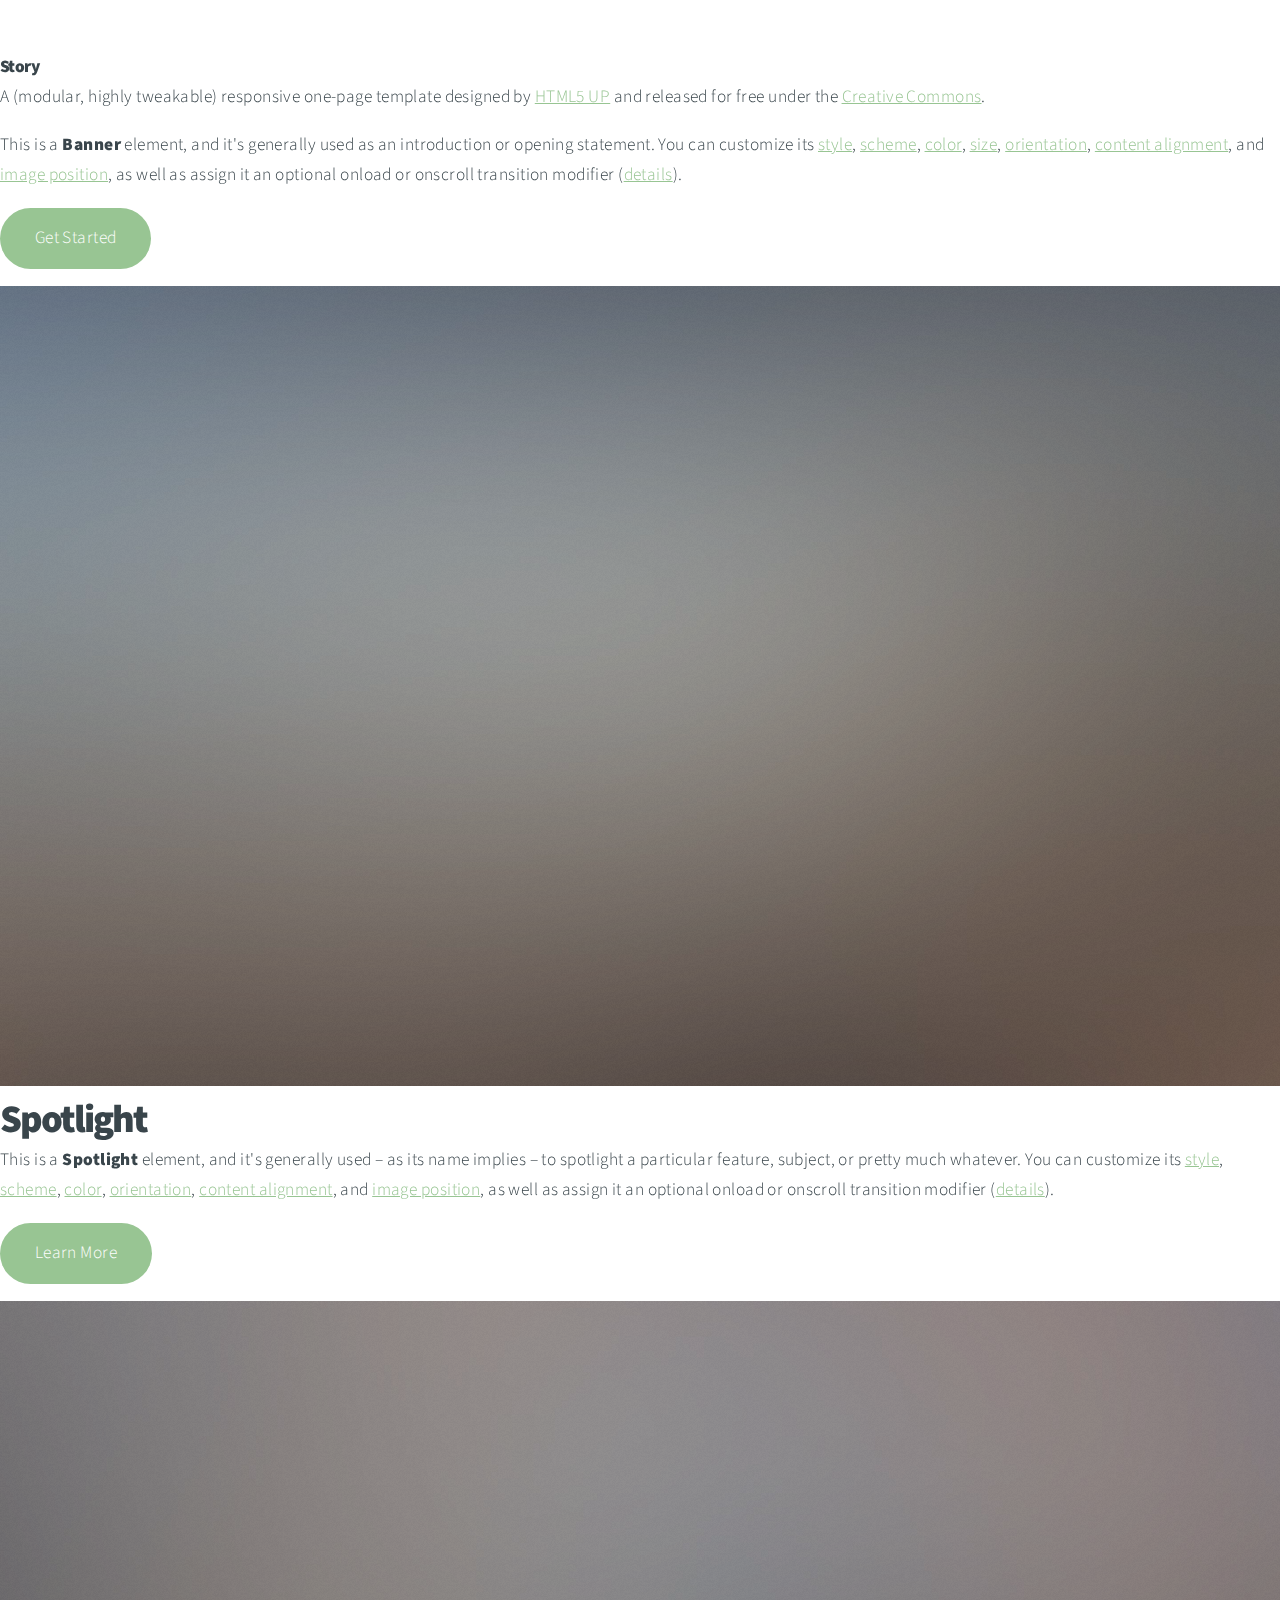
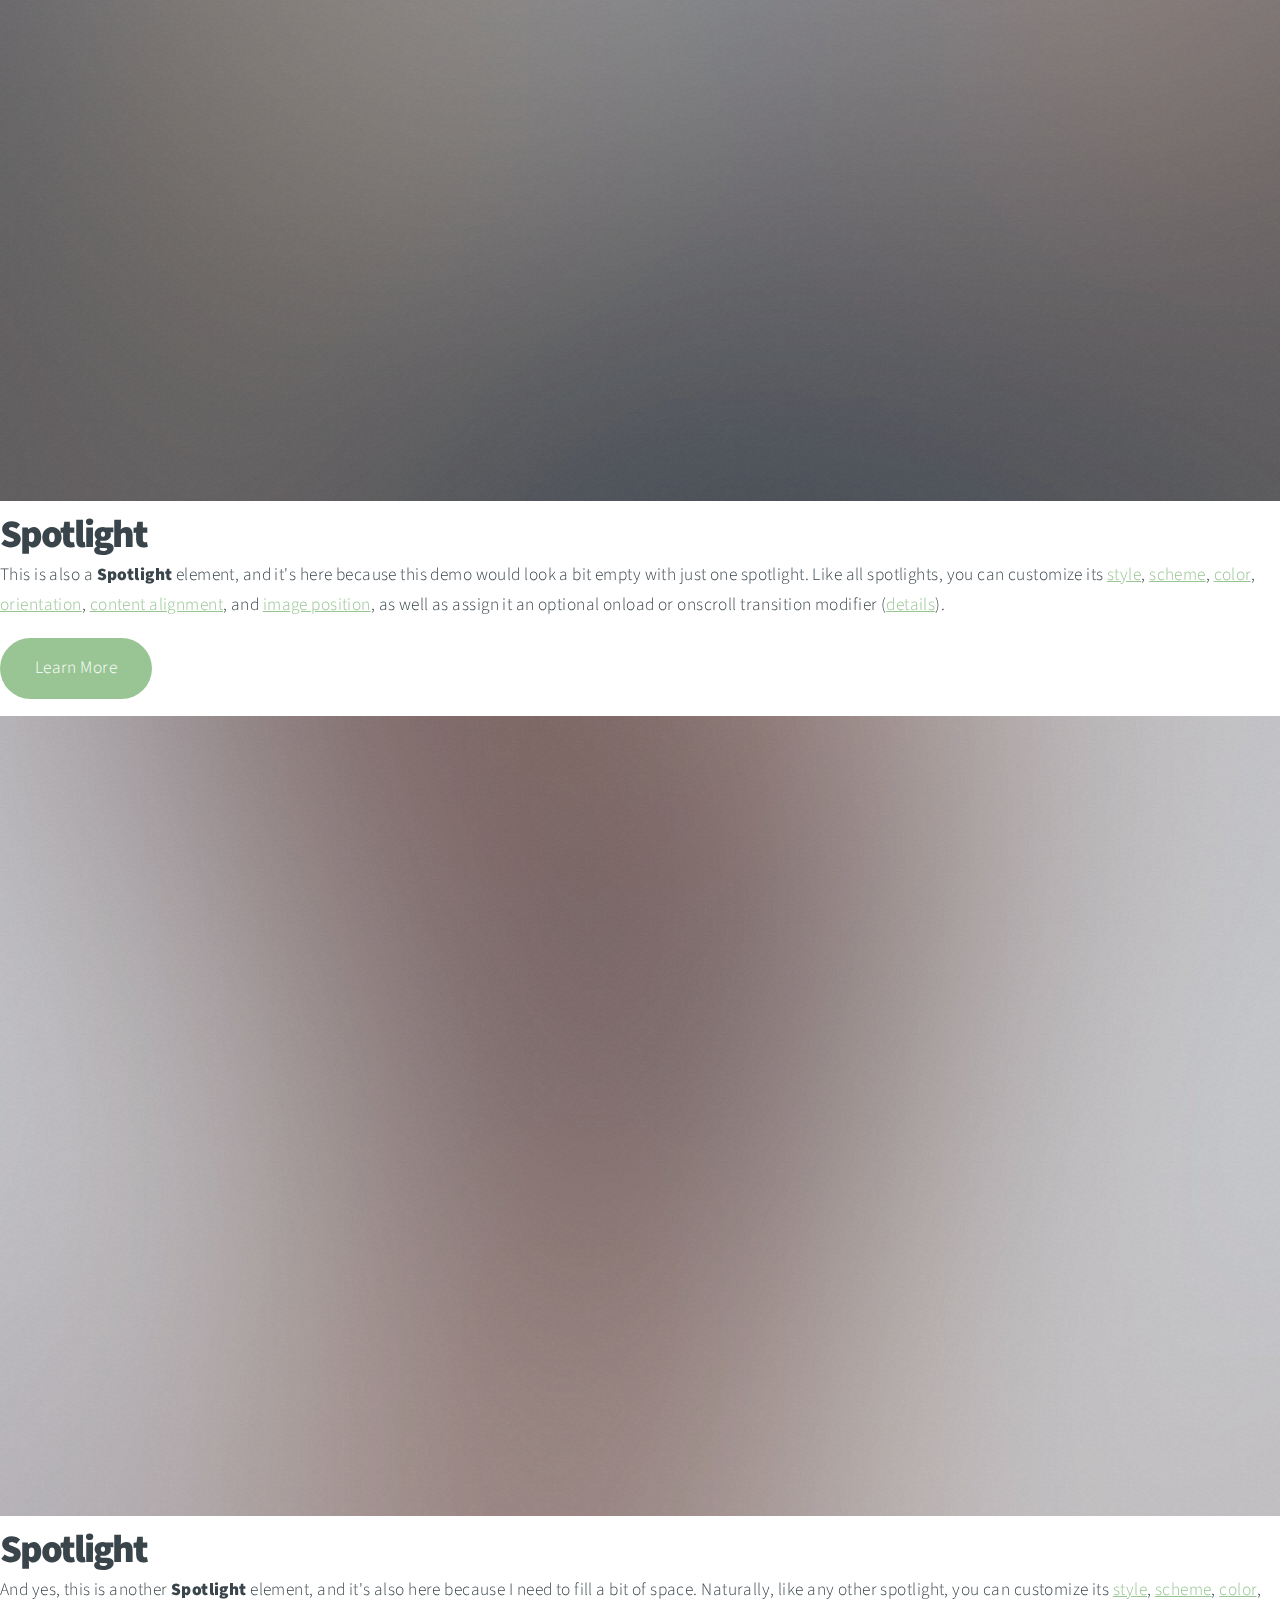
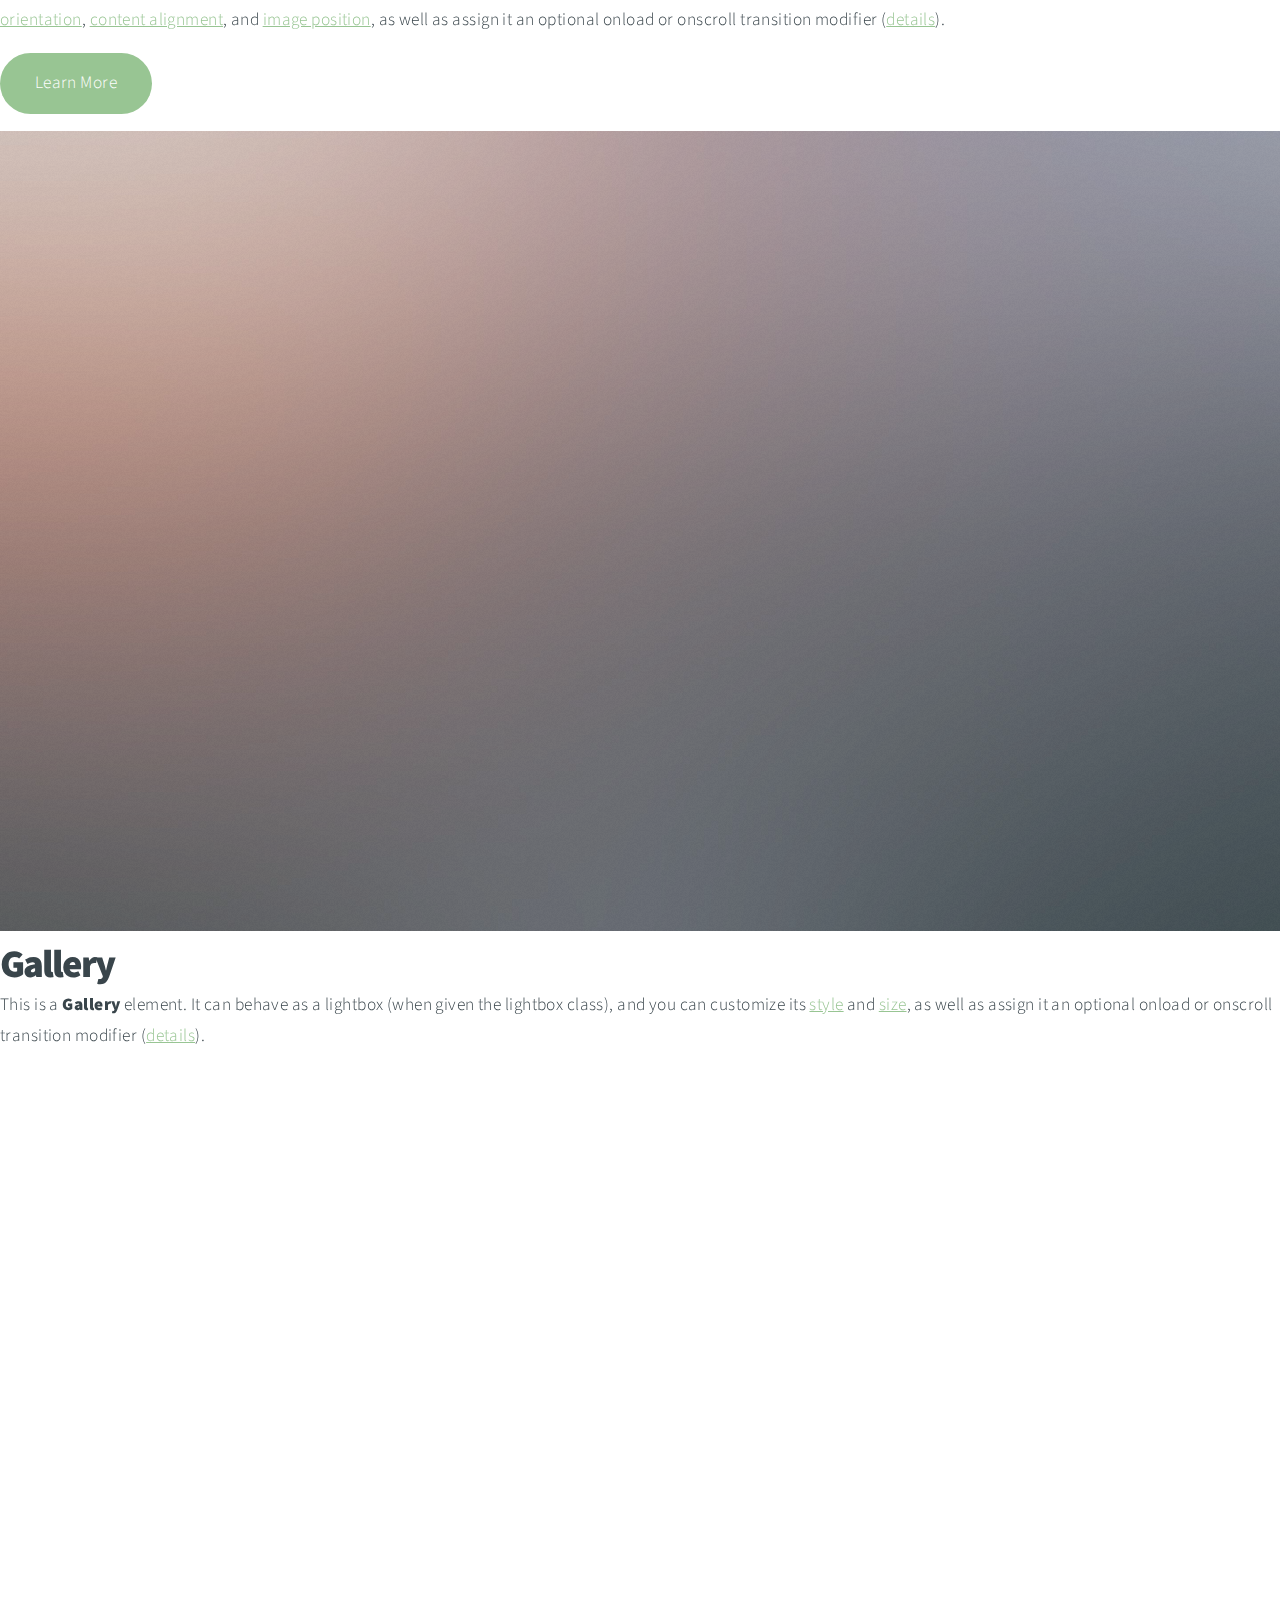
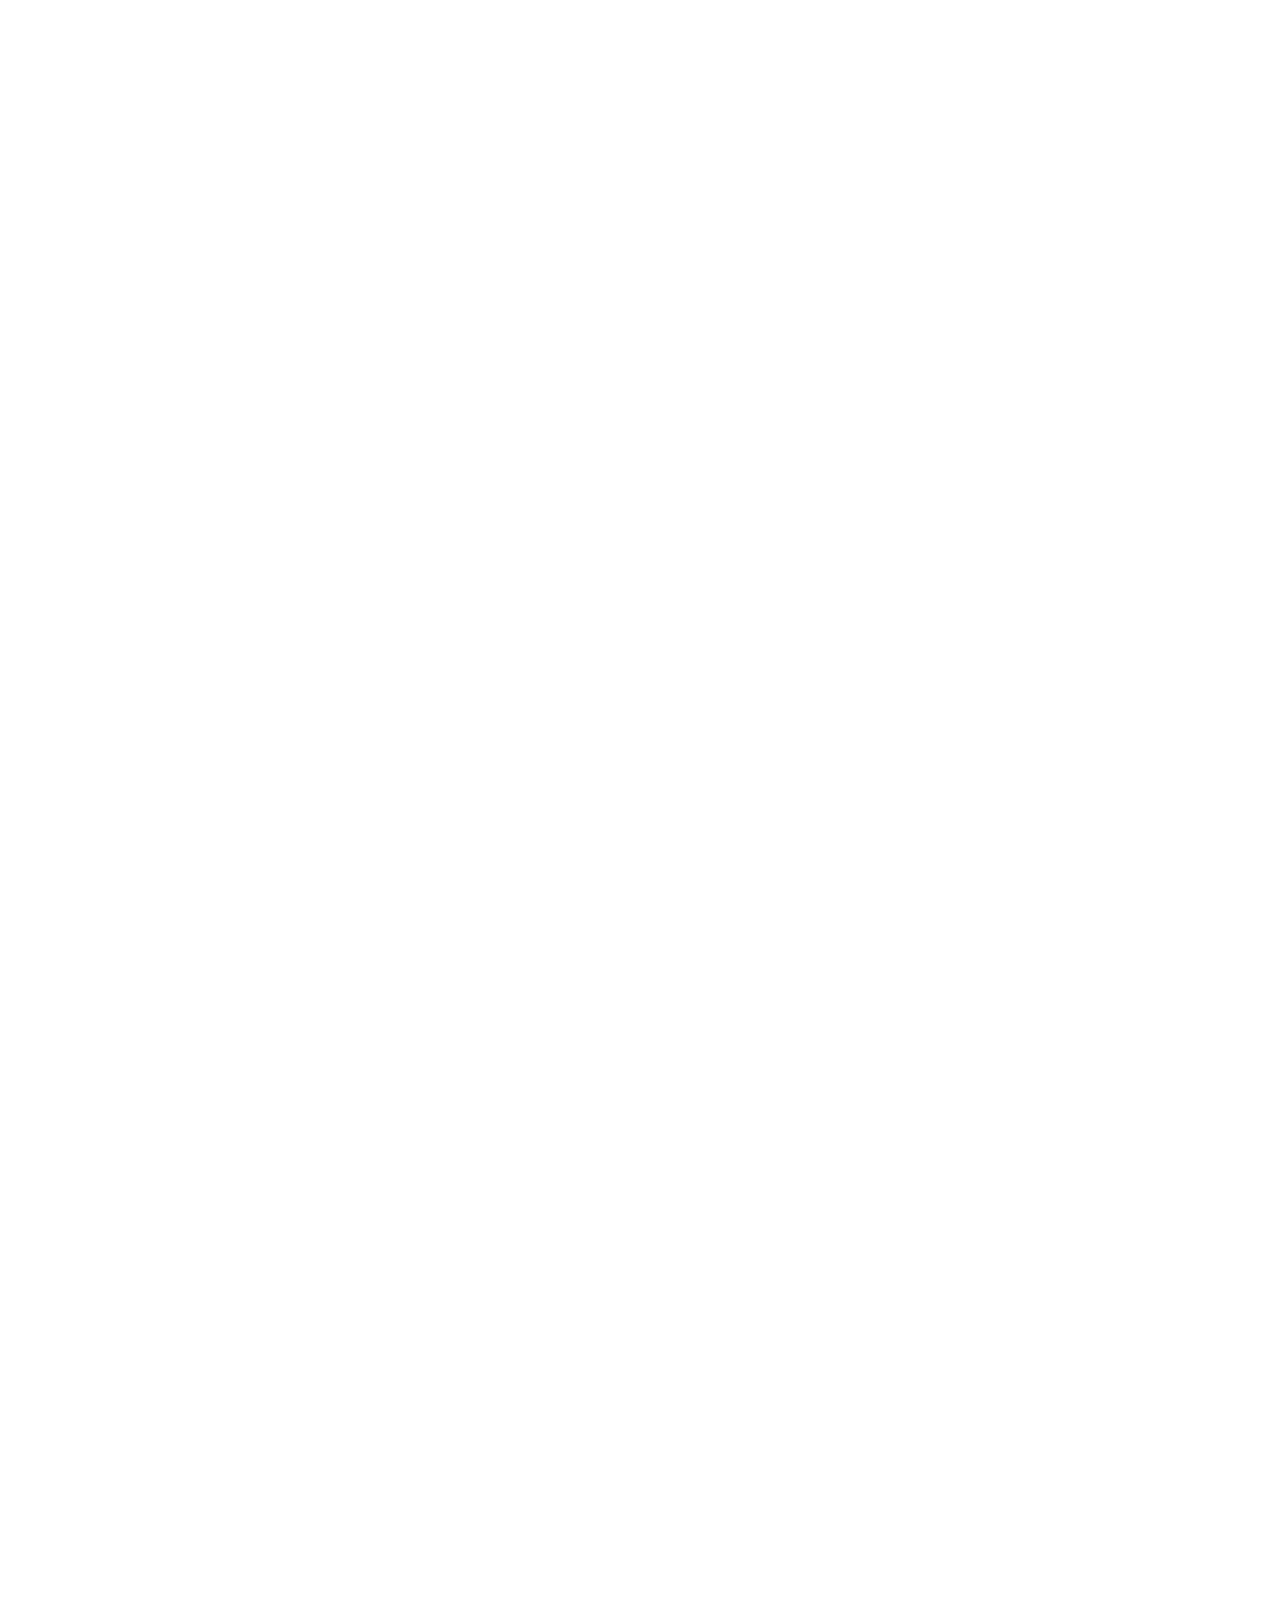
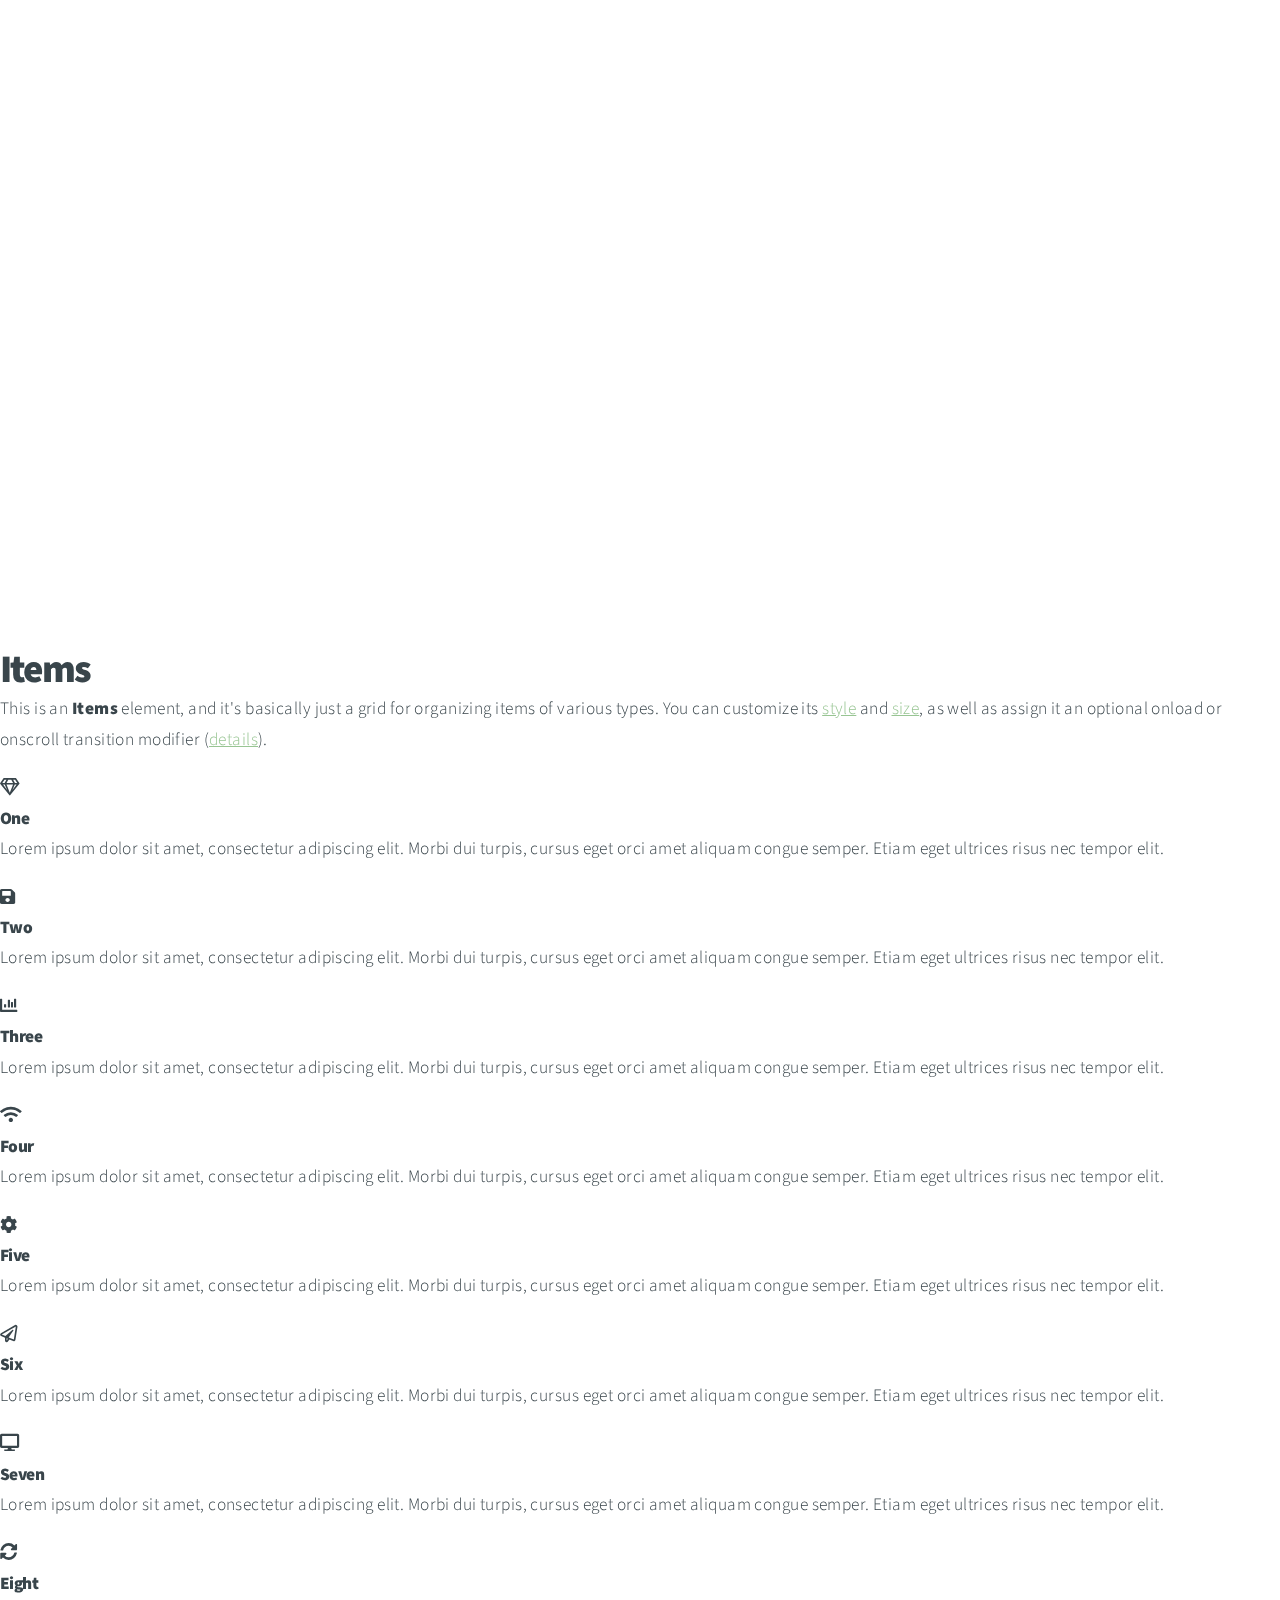
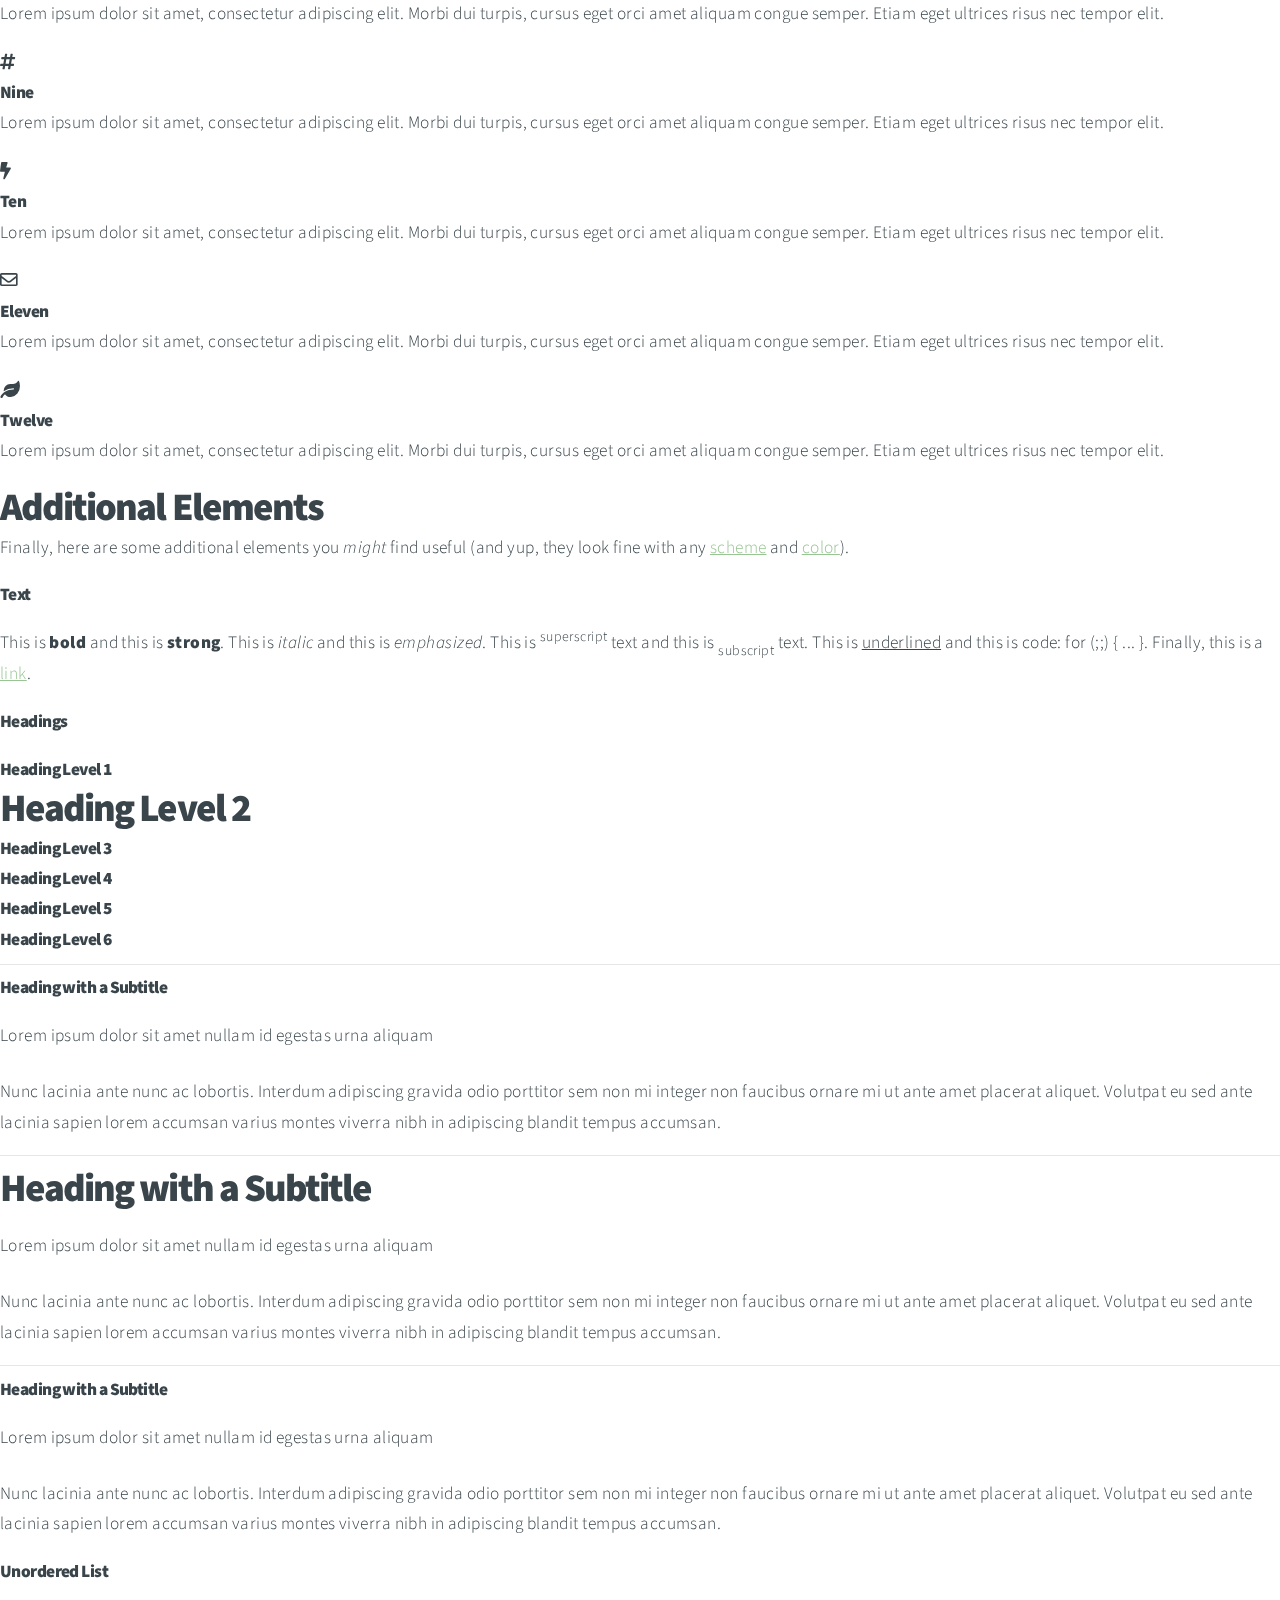
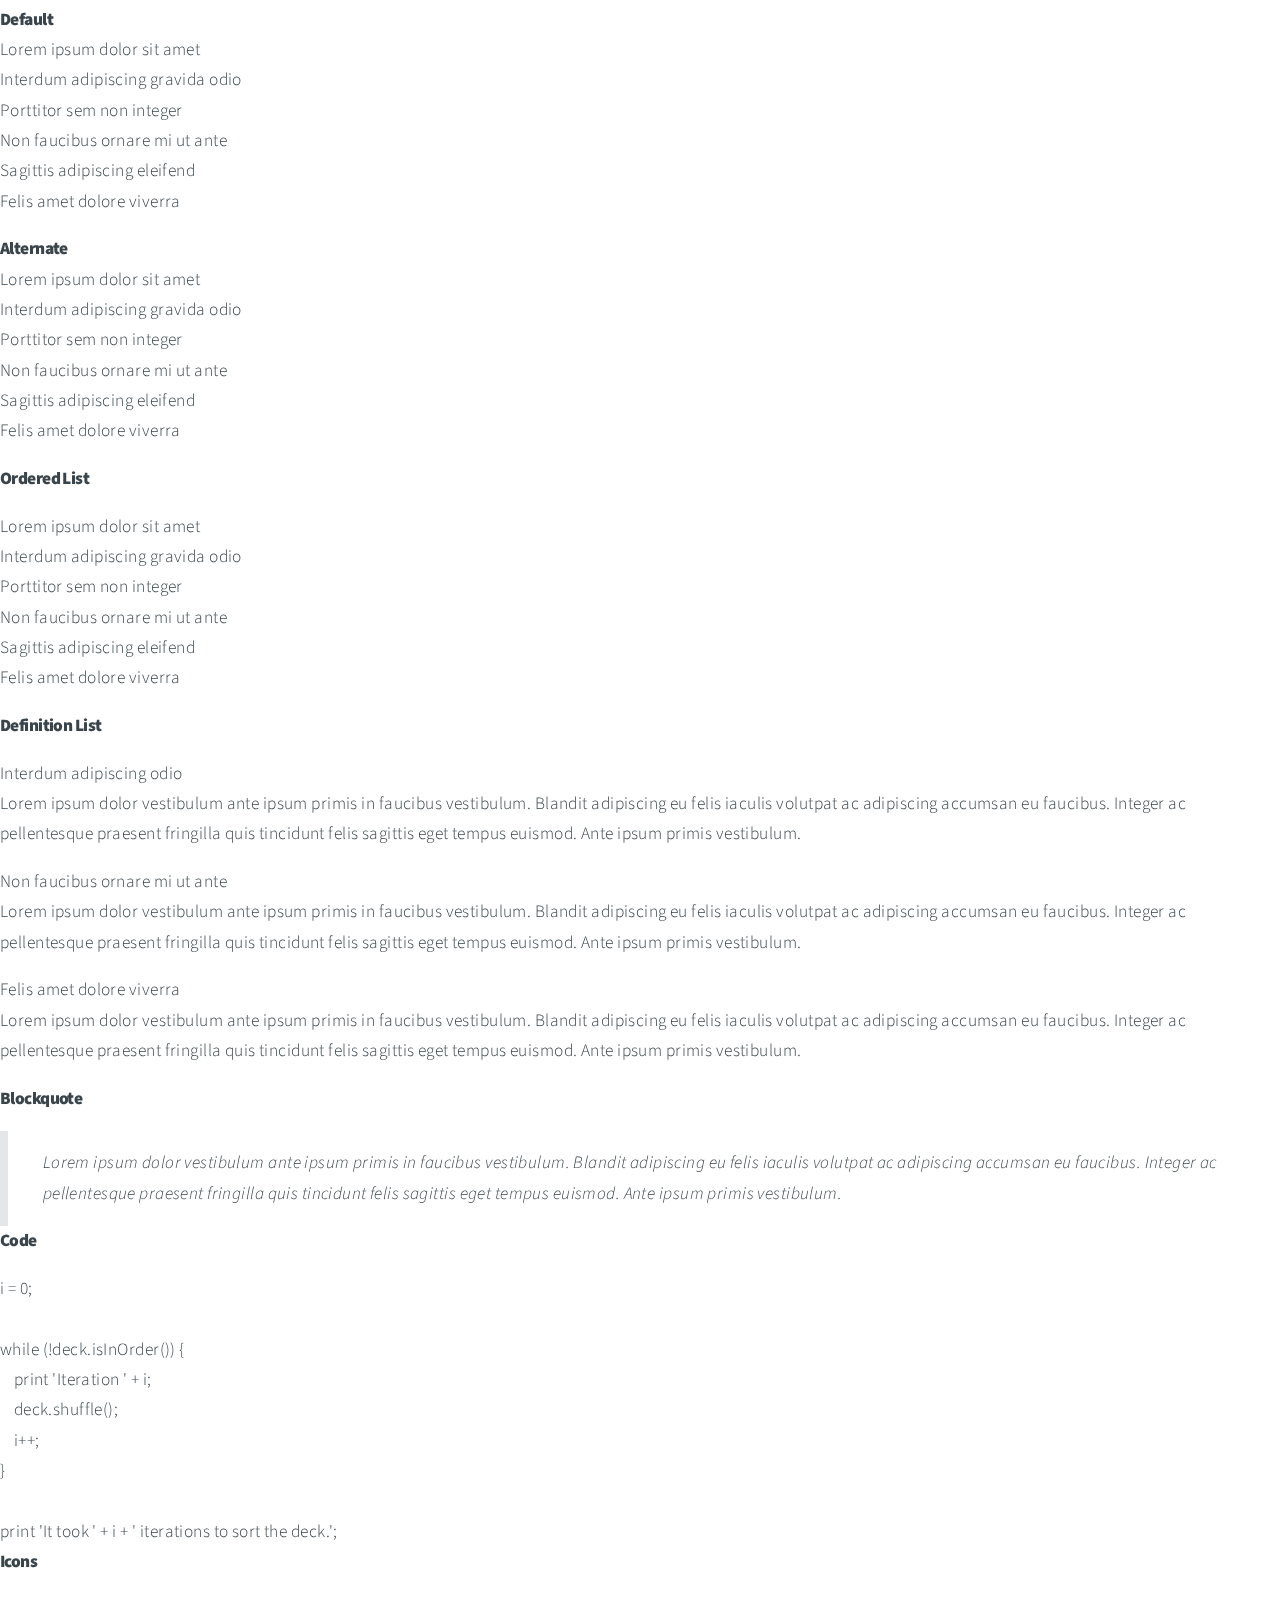
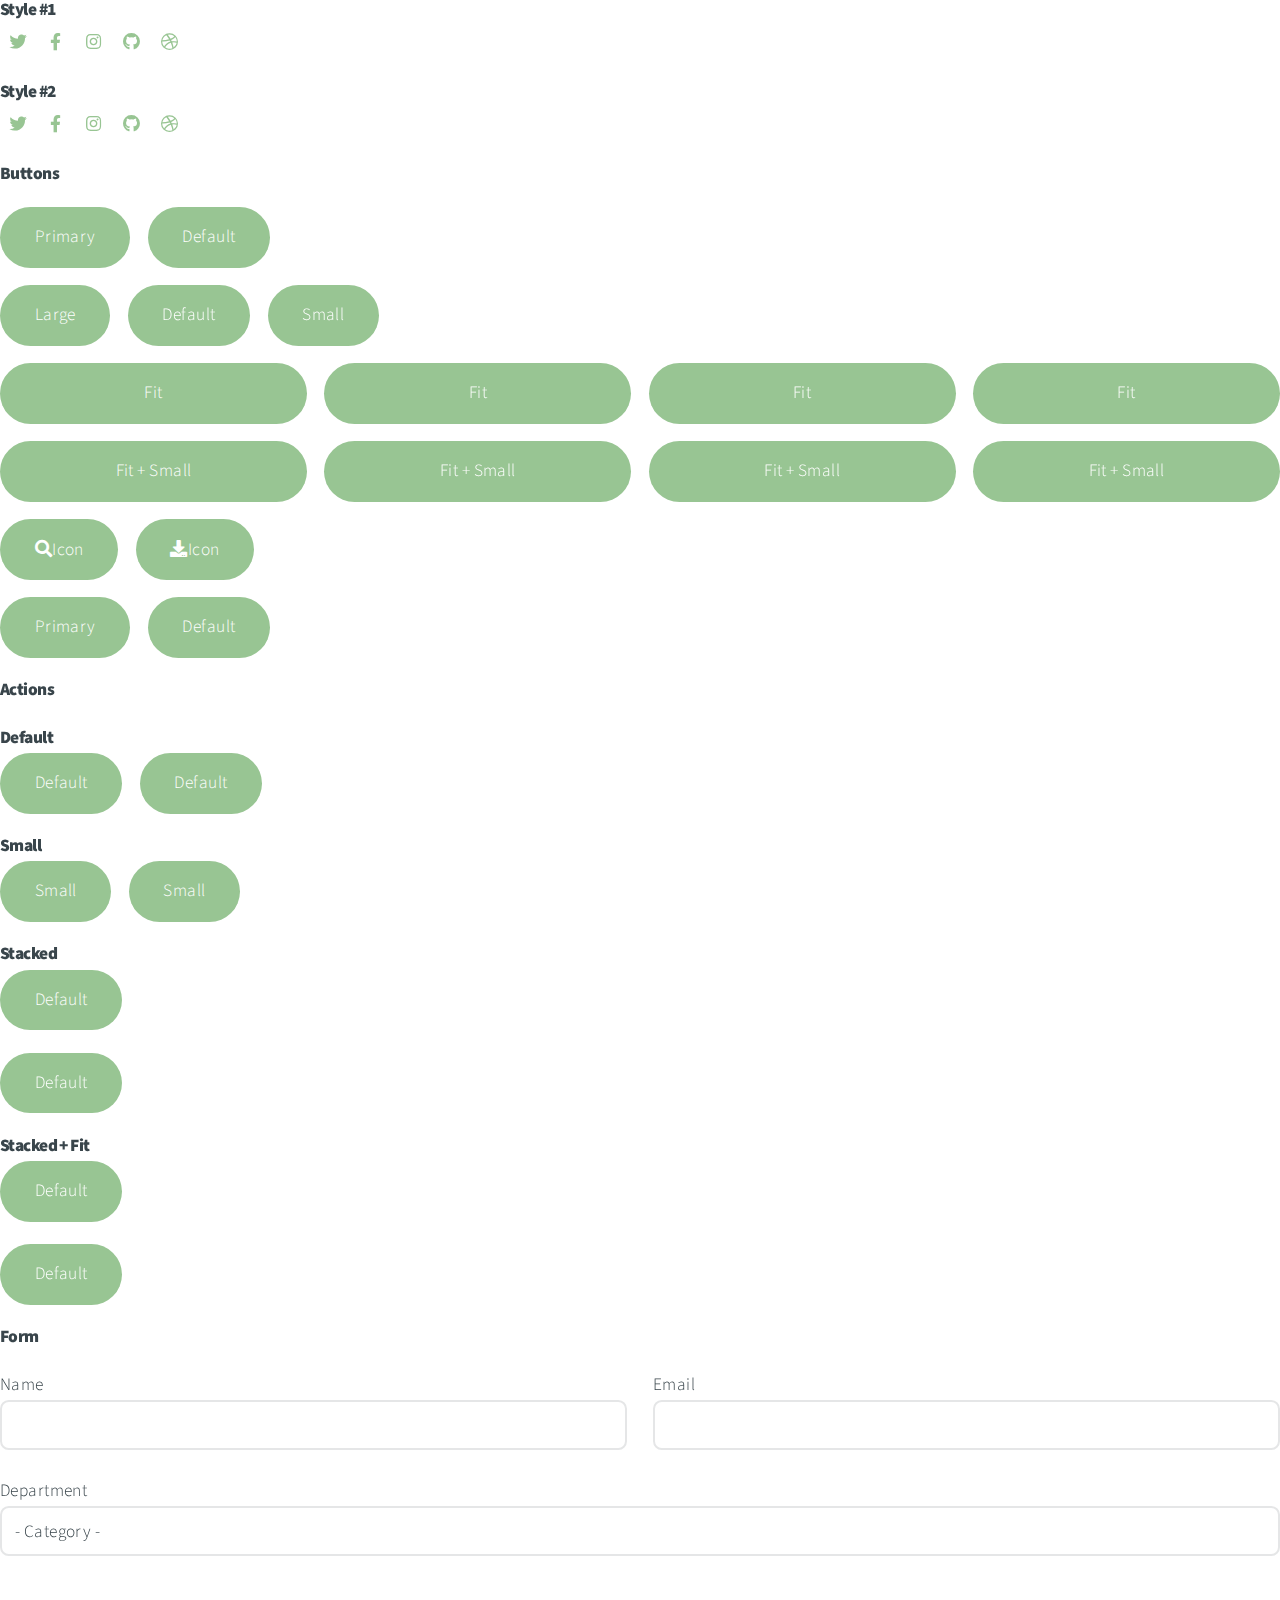
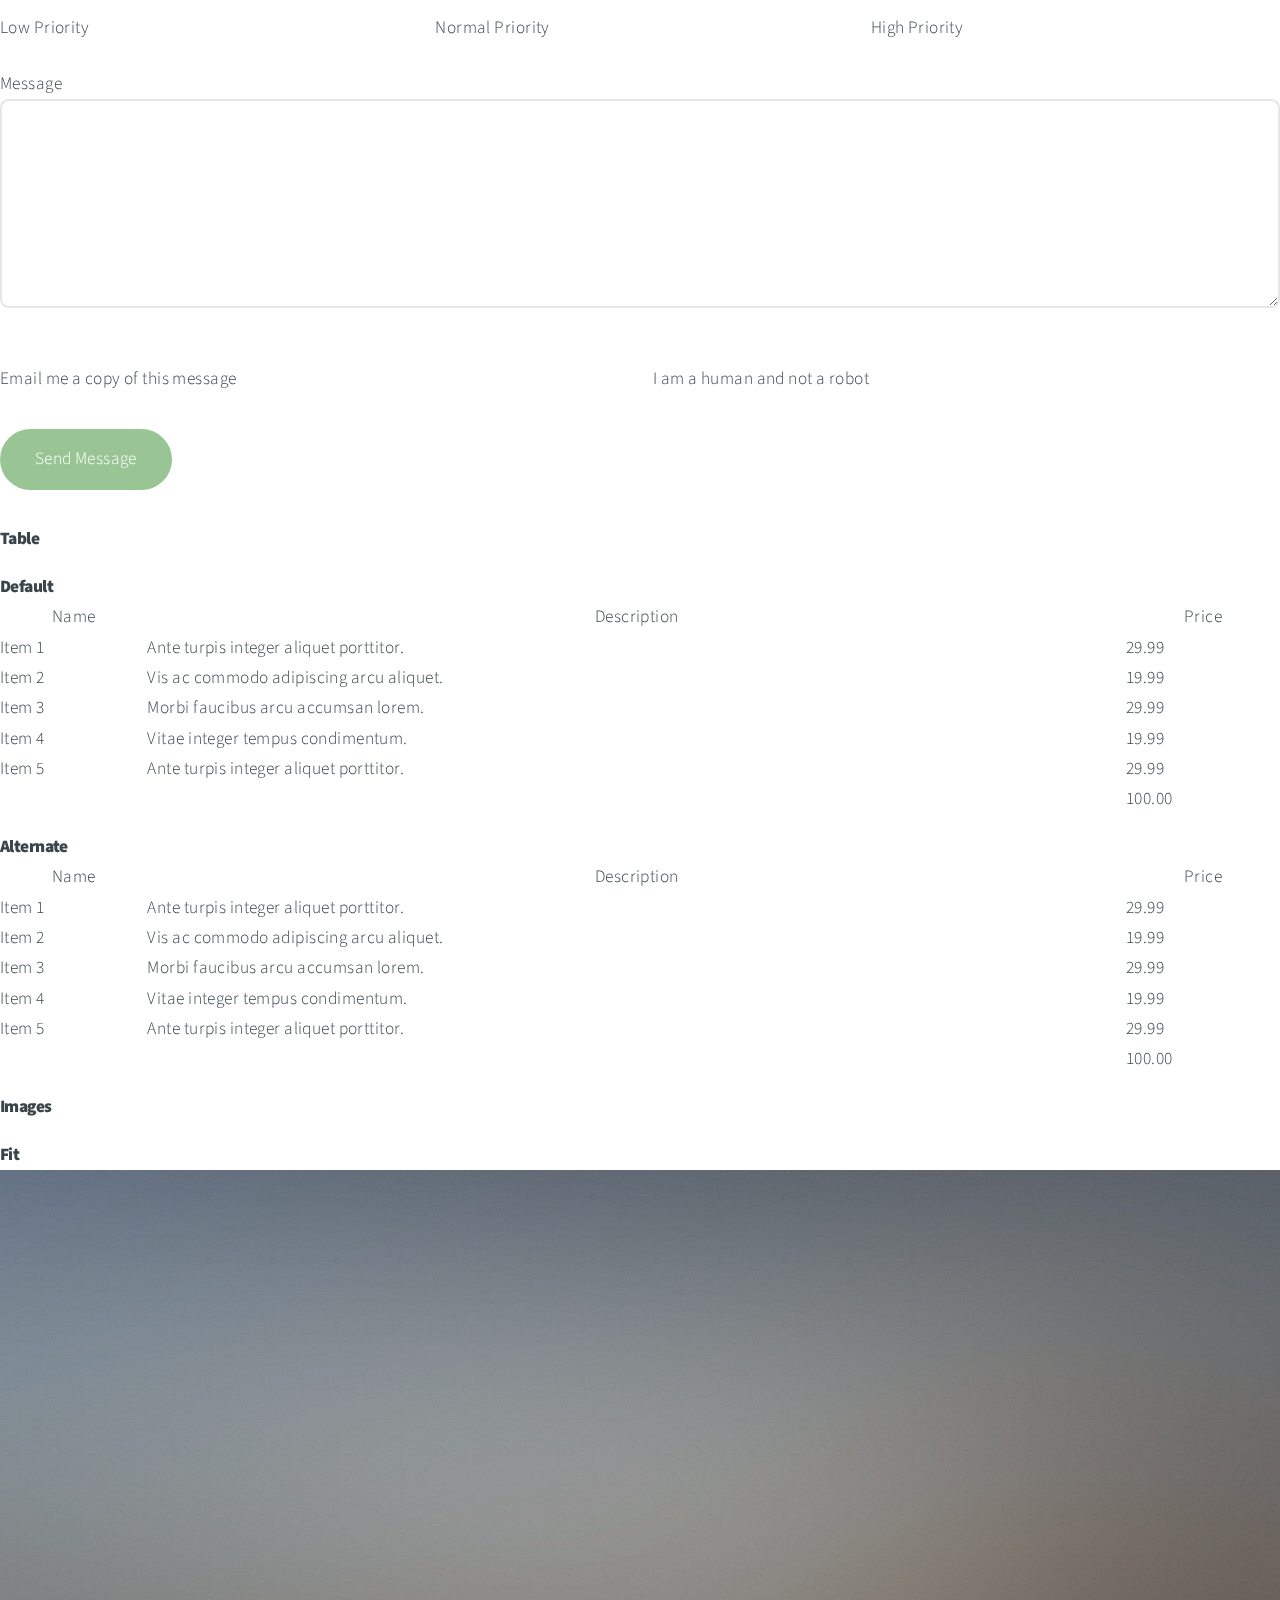
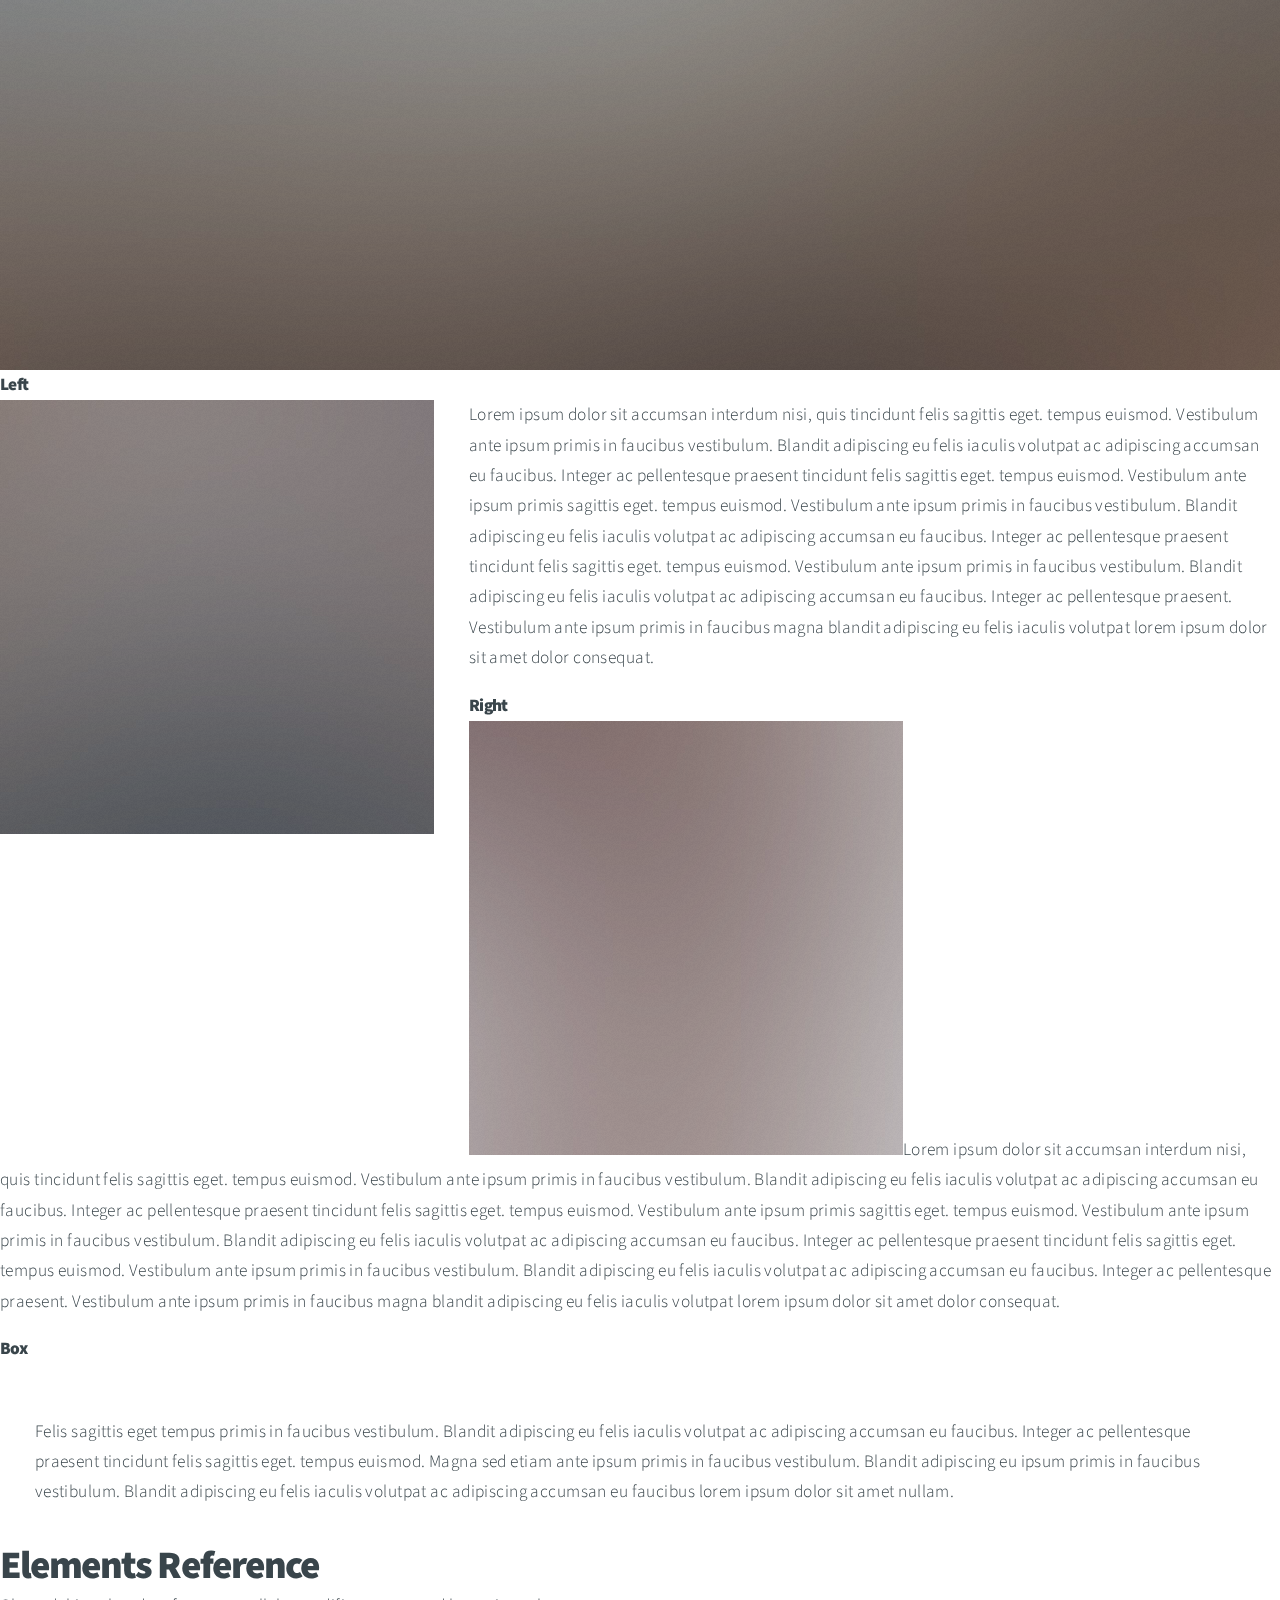
<file: starbucks-nutrition-analysis/index-demo.html>
<!DOCTYPE HTML>
<!--
	Story by HTML5 UP
	html5up.net | @ajlkn
	Free for personal and commercial use under the CCA 3.0 license (html5up.net/license)

	Note: Only needed for demo purposes. Delete for production sites.
-->
<html>
	<head>
		<title>Story by HTML5 UP</title>
		<meta charset="utf-8" />
		<meta name="viewport" content="width=device-width, initial-scale=1, user-scalable=no" />
		<link rel="stylesheet" href="assets/css/main.css" />
		<noscript><link rel="stylesheet" href="assets/css/noscript.css" /></noscript>
	</head>
	<body class="is-preload">

		<!-- Wrapper -->
			<div id="wrapper" class="divided">

				<!-- Banner -->
					<section class="banner style1 orient-left content-align-left image-position-right fullscreen onload-image-fade-in onload-content-fade-right">
						<div class="content">
							<h1>Story</h1>
							<p class="major">A (modular, highly tweakable) responsive one-page template designed by <a href="https://html5up.net">HTML5 UP</a> and released for free under the <a href="https://html5up.net/license">Creative Commons</a>.</p>
							<p>This is a <strong>Banner</strong> element, and it's generally used as an introduction or opening statement. You can customize its <span class="demo-controls">appearance with a number of modifiers</span>, as well as assign it an optional <code>onload</code> or <code>onscroll</code> transition modifier (<a href="#reference-banner">details</a>).</p>
							<ul class="actions stacked">
								<li><a href="#first" class="button large wide smooth-scroll-middle">Get Started</a></li>
							</ul>
						</div>
						<div class="image">
							<img src="images/banner.jpg" alt="" />
						</div>
					</section>

				<!-- Spotlight -->
					<section class="spotlight style1 orient-right content-align-left image-position-center onscroll-image-fade-in" id="first">
						<div class="content">
							<h2>Spotlight</h2>
							<p>This is a <strong>Spotlight</strong> element, and it's generally used &ndash; as its name implies &ndash; to spotlight a particular feature, subject, or pretty much whatever. You can customize its <span class="demo-controls">appearance with a number of modifiers</span>, as well as assign it an optional <code>onload</code> or <code>onscroll</code> transition modifier (<a href="#reference-spotlight">details</a>).</p>
							<ul class="actions stacked">
								<li><a href="#" class="button">Learn More</a></li>
							</ul>
						</div>
						<div class="image">
							<img src="images/spotlight01.jpg" alt="" />
						</div>
					</section>

				<!-- Spotlight -->
					<section class="spotlight style1 orient-left content-align-left image-position-center onscroll-image-fade-in">
						<div class="content">
							<h2>Spotlight</h2>
							<p>This is also a <strong>Spotlight</strong> element, and it's here because this demo would look a bit empty with just one spotlight. Like all spotlights, you can customize its <span class="demo-controls">appearance with a number of modifiers</span>, as well as assign it an optional <code>onload</code> or <code>onscroll</code> transition modifier (<a href="#reference-spotlight">details</a>).</p>
							<ul class="actions stacked">
								<li><a href="#" class="button">Learn More</a></li>
							</ul>
						</div>
						<div class="image">
							<img src="images/spotlight02.jpg" alt="" />
						</div>
					</section>

				<!-- Spotlight -->
					<section class="spotlight style1 orient-right content-align-left image-position-center onscroll-image-fade-in">
						<div class="content">
							<h2>Spotlight</h2>
							<p>And yes, this is another <strong>Spotlight</strong> element, and it's also here because I need to fill a bit of space. Naturally, like any other spotlight, you can customize its <span class="demo-controls">appearance with a number of modifiers</span>, as well as assign it an optional <code>onload</code> or <code>onscroll</code> transition modifier (<a href="#reference-spotlight">details</a>).</p>
							<ul class="actions stacked">
								<li><a href="#" class="button">Learn More</a></li>
							</ul>
						</div>
						<div class="image">
							<img src="images/spotlight03.jpg" alt="" />
						</div>
					</section>

				<!-- Gallery -->
					<section class="wrapper style1 align-center">
						<div class="inner">
							<h2>Gallery</h2>
							<p>This is a <strong>Gallery</strong> element. It can behave as a lightbox (when given the <code>lightbox</code> class), and you can customize its <span class="demo-controls">appearance with a number of modifiers</span>, as well as assign it an optional <code>onload</code> or <code>onscroll</code> transition modifier (<a href="#reference-gallery">details</a>).</p>
						</div>

						<!-- Gallery -->
							<div class="gallery style2 medium lightbox onscroll-fade-in">
								<article>
									<a href="images/gallery/fulls/01.jpg" class="image">
										<img src="images/gallery/thumbs/01.jpg" alt="" />
									</a>
									<div class="caption">
										<h3>Title</h3>
										<p>Lorem ipsum dolor amet, consectetur magna etiam elit. Etiam sed ultrices.</p>
										<ul class="actions fixed">
											<li><span class="button small">Details</span></li>
										</ul>
									</div>
								</article>
								<article>
									<a href="images/gallery/fulls/02.jpg" class="image">
										<img src="images/gallery/thumbs/02.jpg" alt="" />
									</a>
									<div class="caption">
										<h3>Title</h3>
										<p>Lorem ipsum dolor amet, consectetur magna etiam elit. Etiam sed ultrices.</p>
										<ul class="actions fixed">
											<li><span class="button small">Details</span></li>
										</ul>
									</div>
								</article>
								<article>
									<a href="images/gallery/fulls/03.jpg" class="image">
										<img src="images/gallery/thumbs/03.jpg" alt="" />
									</a>
									<div class="caption">
										<h3>Title</h3>
										<p>Lorem ipsum dolor amet, consectetur magna etiam elit. Etiam sed ultrices.</p>
										<ul class="actions fixed">
											<li><span class="button small">Details</span></li>
										</ul>
									</div>
								</article>
								<article>
									<a href="images/gallery/fulls/04.jpg" class="image">
										<img src="images/gallery/thumbs/04.jpg" alt="" />
									</a>
									<div class="caption">
										<h3>Title</h3>
										<p>Lorem ipsum dolor amet, consectetur magna etiam elit. Etiam sed ultrices.</p>
										<ul class="actions fixed">
											<li><span class="button small">Details</span></li>
										</ul>
									</div>
								</article>
								<article>
									<a href="images/gallery/fulls/05.jpg" class="image">
										<img src="images/gallery/thumbs/05.jpg" alt="" />
									</a>
									<div class="caption">
										<h3>Title</h3>
										<p>Lorem ipsum dolor amet, consectetur magna etiam elit. Etiam sed ultrices.</p>
										<ul class="actions fixed">
											<li><span class="button small">Details</span></li>
										</ul>
									</div>
								</article>
								<article>
									<a href="images/gallery/fulls/06.jpg" class="image">
										<img src="images/gallery/thumbs/06.jpg" alt="" />
									</a>
									<div class="caption">
										<h3>Title</h3>
										<p>Lorem ipsum dolor amet, consectetur magna etiam elit. Etiam sed ultrices.</p>
										<ul class="actions fixed">
											<li><span class="button small">Details</span></li>
										</ul>
									</div>
								</article>
								<article>
									<a href="images/gallery/fulls/07.jpg" class="image">
										<img src="images/gallery/thumbs/07.jpg" alt="" />
									</a>
									<div class="caption">
										<h3>Title</h3>
										<p>Lorem ipsum dolor amet, consectetur magna etiam elit. Etiam sed ultrices.</p>
										<ul class="actions fixed">
											<li><span class="button small">Details</span></li>
										</ul>
									</div>
								</article>
								<article>
									<a href="images/gallery/fulls/08.jpg" class="image">
										<img src="images/gallery/thumbs/08.jpg" alt="" />
									</a>
									<div class="caption">
										<h3>Title</h3>
										<p>Lorem ipsum dolor amet, consectetur magna etiam elit. Etiam sed ultrices.</p>
										<ul class="actions fixed">
											<li><span class="button small">Details</span></li>
										</ul>
									</div>
								</article>
								<article>
									<a href="images/gallery/fulls/09.jpg" class="image">
										<img src="images/gallery/thumbs/09.jpg" alt="" />
									</a>
									<div class="caption">
										<h3>Title</h3>
										<p>Lorem ipsum dolor amet, consectetur magna etiam elit. Etiam sed ultrices.</p>
										<ul class="actions fixed">
											<li><span class="button small">Details</span></li>
										</ul>
									</div>
								</article>
								<article>
									<a href="images/gallery/fulls/10.jpg" class="image">
										<img src="images/gallery/thumbs/10.jpg" alt="" />
									</a>
									<div class="caption">
										<h3>Title</h3>
										<p>Lorem ipsum dolor amet, consectetur magna etiam elit. Etiam sed ultrices.</p>
										<ul class="actions fixed">
											<li><span class="button small">Details</span></li>
										</ul>
									</div>
								</article>
								<article>
									<a href="images/gallery/fulls/11.jpg" class="image">
										<img src="images/gallery/thumbs/11.jpg" alt="" />
									</a>
									<div class="caption">
										<h3>Title</h3>
										<p>Lorem ipsum dolor amet, consectetur magna etiam elit. Etiam sed ultrices.</p>
										<ul class="actions fixed">
											<li><span class="button small">Details</span></li>
										</ul>
									</div>
								</article>
								<article>
									<a href="images/gallery/fulls/12.jpg" class="image">
										<img src="images/gallery/thumbs/12.jpg" alt="" />
									</a>
									<div class="caption">
										<h3>Title</h3>
										<p>Lorem ipsum dolor amet, consectetur magna etiam elit. Etiam sed ultrices.</p>
										<ul class="actions fixed">
											<li><span class="button small">Details</span></li>
										</ul>
									</div>
								</article>
							</div>

					</section>

				<!-- Items -->
					<section class="wrapper style1 align-center">
						<div class="inner">
							<h2>Items</h2>
							<p>This is an <strong>Items</strong> element, and it's basically just a grid for organizing items of various types. You can customize its <span class="demo-controls">appearance with a number of modifiers</span>, as well as assign it an optional <code>onload</code> or <code>onscroll</code> transition modifier (<a href="#reference-items">details</a>).</p>
							<div class="items style1 medium onscroll-fade-in">
								<section>
									<span class="icon style2 major fa-gem"></span>
									<h3>One</h3>
									<p>Lorem ipsum dolor sit amet, consectetur adipiscing elit. Morbi dui turpis, cursus eget orci amet aliquam congue semper. Etiam eget ultrices risus nec tempor elit.</p>
								</section>
								<section>
									<span class="icon solid style2 major fa-save"></span>
									<h3>Two</h3>
									<p>Lorem ipsum dolor sit amet, consectetur adipiscing elit. Morbi dui turpis, cursus eget orci amet aliquam congue semper. Etiam eget ultrices risus nec tempor elit.</p>
								</section>
								<section>
									<span class="icon solid style2 major fa-chart-bar"></span>
									<h3>Three</h3>
									<p>Lorem ipsum dolor sit amet, consectetur adipiscing elit. Morbi dui turpis, cursus eget orci amet aliquam congue semper. Etiam eget ultrices risus nec tempor elit.</p>
								</section>
								<section>
									<span class="icon solid style2 major fa-wifi"></span>
									<h3>Four</h3>
									<p>Lorem ipsum dolor sit amet, consectetur adipiscing elit. Morbi dui turpis, cursus eget orci amet aliquam congue semper. Etiam eget ultrices risus nec tempor elit.</p>
								</section>
								<section>
									<span class="icon solid style2 major fa-cog"></span>
									<h3>Five</h3>
									<p>Lorem ipsum dolor sit amet, consectetur adipiscing elit. Morbi dui turpis, cursus eget orci amet aliquam congue semper. Etiam eget ultrices risus nec tempor elit.</p>
								</section>
								<section>
									<span class="icon style2 major fa-paper-plane"></span>
									<h3>Six</h3>
									<p>Lorem ipsum dolor sit amet, consectetur adipiscing elit. Morbi dui turpis, cursus eget orci amet aliquam congue semper. Etiam eget ultrices risus nec tempor elit.</p>
								</section>
								<section>
									<span class="icon solid style2 major fa-desktop"></span>
									<h3>Seven</h3>
									<p>Lorem ipsum dolor sit amet, consectetur adipiscing elit. Morbi dui turpis, cursus eget orci amet aliquam congue semper. Etiam eget ultrices risus nec tempor elit.</p>
								</section>
								<section>
									<span class="icon solid style2 major fa-sync-alt"></span>
									<h3>Eight</h3>
									<p>Lorem ipsum dolor sit amet, consectetur adipiscing elit. Morbi dui turpis, cursus eget orci amet aliquam congue semper. Etiam eget ultrices risus nec tempor elit.</p>
								</section>
								<section>
									<span class="icon solid style2 major fa-hashtag"></span>
									<h3>Nine</h3>
									<p>Lorem ipsum dolor sit amet, consectetur adipiscing elit. Morbi dui turpis, cursus eget orci amet aliquam congue semper. Etiam eget ultrices risus nec tempor elit.</p>
								</section>
								<section>
									<span class="icon solid style2 major fa-bolt"></span>
									<h3>Ten</h3>
									<p>Lorem ipsum dolor sit amet, consectetur adipiscing elit. Morbi dui turpis, cursus eget orci amet aliquam congue semper. Etiam eget ultrices risus nec tempor elit.</p>
								</section>
								<section>
									<span class="icon style2 major fa-envelope"></span>
									<h3>Eleven</h3>
									<p>Lorem ipsum dolor sit amet, consectetur adipiscing elit. Morbi dui turpis, cursus eget orci amet aliquam congue semper. Etiam eget ultrices risus nec tempor elit.</p>
								</section>
								<section>
									<span class="icon solid style2 major fa-leaf"></span>
									<h3>Twelve</h3>
									<p>Lorem ipsum dolor sit amet, consectetur adipiscing elit. Morbi dui turpis, cursus eget orci amet aliquam congue semper. Etiam eget ultrices risus nec tempor elit.</p>
								</section>
							</div>
						</div>
					</section>

				<!-- Additional Elements -->
					<section class="wrapper style1 align-center">
						<div class="inner">
							<h2>Additional Elements</h2>
							<p>Finally, here are some additional elements you <em>might</em> find useful (and yup, they look fine with any <span class="demo-controls">appearance</span>).</p>
							<div class="index align-left">

								<!-- Text -->
									<section>
										<header>
											<h3>Text</h3>
										</header>
										<div class="content">

											<p>This is <b>bold</b> and this is <strong>strong</strong>. This is <i>italic</i> and this is <em>emphasized</em>.
											This is <sup>superscript</sup> text and this is <sub>subscript</sub> text.
											This is <u>underlined</u> and this is code: <code>for (;;) { ... }</code>.
											Finally, this is a <a href="#">link</a>.</p>

										</div>
									</section>

								<!-- Heading -->
									<section>
										<header>
											<h3>Headings</h3>
										</header>
										<div class="content">

											<h1>Heading Level 1</h1>
											<h2>Heading Level 2</h2>
											<h3>Heading Level 3</h3>
											<h4>Heading Level 4</h4>
											<h5>Heading Level 5</h5>
											<h6>Heading Level 6</h6>

											<hr />

											<header>
												<h1>Heading with a Subtitle</h1>
												<p>Lorem ipsum dolor sit amet nullam id egestas urna aliquam</p>
											</header>
											<p>Nunc lacinia ante nunc ac lobortis. Interdum adipiscing gravida odio porttitor sem non mi integer non faucibus ornare mi ut ante amet placerat aliquet. Volutpat eu sed ante lacinia sapien lorem accumsan varius montes viverra nibh in adipiscing blandit tempus accumsan.</p>

											<hr />

											<header>
												<h2>Heading with a Subtitle</h2>
												<p>Lorem ipsum dolor sit amet nullam id egestas urna aliquam</p>
											</header>
											<p>Nunc lacinia ante nunc ac lobortis. Interdum adipiscing gravida odio porttitor sem non mi integer non faucibus ornare mi ut ante amet placerat aliquet. Volutpat eu sed ante lacinia sapien lorem accumsan varius montes viverra nibh in adipiscing blandit tempus accumsan.</p>

											<hr />

											<header>
												<h3>Heading with a Subtitle</h3>
												<p>Lorem ipsum dolor sit amet nullam id egestas urna aliquam</p>
											</header>
											<p>Nunc lacinia ante nunc ac lobortis. Interdum adipiscing gravida odio porttitor sem non mi integer non faucibus ornare mi ut ante amet placerat aliquet. Volutpat eu sed ante lacinia sapien lorem accumsan varius montes viverra nibh in adipiscing blandit tempus accumsan.</p>

										</div>
									</section>

								<!-- Unordered List -->
									<section>
										<header>
											<h3>Unordered List</h3>
										</header>
										<div class="content">

											<h4>Default</h4>
											<ul>
												<li>Lorem ipsum dolor sit amet</li>
												<li>Interdum adipiscing gravida odio</li>
												<li>Porttitor sem non integer</li>
												<li>Non faucibus ornare mi ut ante</li>
												<li>Sagittis adipiscing eleifend</li>
												<li>Felis amet dolore viverra</li>
											</ul>

											<h4>Alternate</h4>
											<ul class="alt">
												<li>Lorem ipsum dolor sit amet</li>
												<li>Interdum adipiscing gravida odio</li>
												<li>Porttitor sem non integer</li>
												<li>Non faucibus ornare mi ut ante</li>
												<li>Sagittis adipiscing eleifend</li>
												<li>Felis amet dolore viverra</li>
											</ul>

										</div>
									</section>

								<!-- Ordered List -->
									<section>
										<header>
											<h3>Ordered List</h3>
										</header>
										<div class="content">

											<ol>
												<li>Lorem ipsum dolor sit amet</li>
												<li>Interdum adipiscing gravida odio</li>
												<li>Porttitor sem non integer</li>
												<li>Non faucibus ornare mi ut ante</li>
												<li>Sagittis adipiscing eleifend</li>
												<li>Felis amet dolore viverra</li>
											</ol>

										</div>
									</section>

								<!-- Definition List -->
									<section>
										<header>
											<h3>Definition List</h3>
										</header>
										<div class="content">

											<dl>
												<dt>Interdum adipiscing odio</dt>
												<dd>
													<p>Lorem ipsum dolor vestibulum ante ipsum primis in faucibus vestibulum. Blandit adipiscing eu felis iaculis volutpat ac adipiscing accumsan eu faucibus. Integer ac pellentesque praesent fringilla quis tincidunt felis sagittis eget tempus euismod. Ante ipsum primis vestibulum.</p>
												</dd>
												<dt>Non faucibus ornare mi ut ante</dt>
												<dd>
													<p>Lorem ipsum dolor vestibulum ante ipsum primis in faucibus vestibulum. Blandit adipiscing eu felis iaculis volutpat ac adipiscing accumsan eu faucibus. Integer ac pellentesque praesent fringilla quis tincidunt felis sagittis eget tempus euismod. Ante ipsum primis vestibulum.</p>
												</dd>
												<dt>Felis amet dolore viverra</dt>
												<dd>
													<p>Lorem ipsum dolor vestibulum ante ipsum primis in faucibus vestibulum. Blandit adipiscing eu felis iaculis volutpat ac adipiscing accumsan eu faucibus. Integer ac pellentesque praesent fringilla quis tincidunt felis sagittis eget tempus euismod. Ante ipsum primis vestibulum.</p>
												</dd>
											</dl>

										</div>
									</section>

								<!-- Blockquote -->
									<section>
										<header>
											<h3>Blockquote</h3>
										</header>
										<div class="content">

											<blockquote>Lorem ipsum dolor vestibulum ante ipsum primis in faucibus vestibulum. Blandit adipiscing eu felis iaculis volutpat ac adipiscing accumsan eu faucibus. Integer ac pellentesque praesent fringilla quis tincidunt felis sagittis eget tempus euismod. Ante ipsum primis vestibulum.</blockquote>

										</div>
									</section>

								<!-- Code -->
									<section>
										<header>
											<h3>Code</h3>
										</header>
										<div class="content">

											<pre><code>i = 0;

while (!deck.isInOrder()) {
    print 'Iteration ' + i;
    deck.shuffle();
    i++;
}

print 'It took ' + i + ' iterations to sort the deck.';
</code></pre>

										</div>
									</section>

								<!-- Icons -->
									<section>
										<header>
											<h3>Icons</h3>
										</header>
										<div class="content">

											<h4>Style #1</h4>
											<ul class="icons">
												<li><a href="#" class="icon brands style1 fa-twitter"><span class="label">Twitter</span></a></li>
												<li><a href="#" class="icon brands style1 fa-facebook-f"><span class="label">Facebook</span></a></li>
												<li><a href="#" class="icon brands style1 fa-instagram"><span class="label">Instagram</span></a></li>
												<li><a href="#" class="icon brands style1 fa-github"><span class="label">Github</span></a></li>
												<li><a href="#" class="icon brands style1 fa-dribbble"><span class="label">Dribbble</span></a></li>
											</ul>

											<h4>Style #2</h4>
											<ul class="icons">
												<li><a href="#" class="icon brands style2 fa-twitter"><span class="label">Twitter</span></a></li>
												<li><a href="#" class="icon brands style2 fa-facebook-f"><span class="label">Facebook</span></a></li>
												<li><a href="#" class="icon brands style2 fa-instagram"><span class="label">Instagram</span></a></li>
												<li><a href="#" class="icon brands style2 fa-github"><span class="label">Github</span></a></li>
												<li><a href="#" class="icon brands style2 fa-dribbble"><span class="label">Dribbble</span></a></li>
											</ul>

										</div>
									</section>

								<!-- Buttons -->
									<section>
										<header>
											<h3>Buttons</h3>
										</header>
										<div class="content">

											<ul class="actions">
												<li><a href="#" class="button primary">Primary</a></li>
												<li><a href="#" class="button">Default</a></li>
											</ul>
											<ul class="actions">
												<li><a href="#" class="button primary large">Large</a></li>
												<li><a href="#" class="button">Default</a></li>
												<li><a href="#" class="button small">Small</a></li>
											</ul>
											<ul class="actions fit">
												<li><a href="#" class="button primary fit">Fit</a></li>
												<li><a href="#" class="button fit">Fit</a></li>
												<li><a href="#" class="button primary fit">Fit</a></li>
												<li><a href="#" class="button fit">Fit</a></li>
											</ul>
											<ul class="actions fit small">
												<li><a href="#" class="button primary fit small">Fit + Small</a></li>
												<li><a href="#" class="button fit small">Fit + Small</a></li>
												<li><a href="#" class="button primary fit small">Fit + Small</a></li>
												<li><a href="#" class="button fit small">Fit + Small</a></li>
											</ul>
											<ul class="actions">
												<li><a href="#" class="button primary icon solid fa-search">Icon</a></li>
												<li><a href="#" class="button icon solid fa-download">Icon</a></li>
											</ul>
											<ul class="actions">
												<li><span class="button primary disabled">Primary</span></li>
												<li><span class="button disabled">Default</span></li>
											</ul>

										</div>
									</section>

								<!-- Actions -->
									<section>
										<header>
											<h3>Actions</h3>
										</header>
										<div class="content">

											<h4>Default</h4>
											<ul class="actions">
												<li><a href="#" class="button primary">Default</a></li>
												<li><a href="#" class="button">Default</a></li>
											</ul>

											<h4>Small</h4>
											<ul class="actions small">
												<li><a href="#" class="button primary small">Small</a></li>
												<li><a href="#" class="button small">Small</a></li>
											</ul>

											<h4>Stacked</h4>
											<ul class="actions stacked">
												<li><a href="#" class="button primary">Default</a></li>
												<li><a href="#" class="button">Default</a></li>
											</ul>

											<h4>Stacked + Fit</h4>
											<ul class="actions stacked">
												<li><a href="#" class="button primary fit">Default</a></li>
												<li><a href="#" class="button fit">Default</a></li>
											</ul>

										</div>
									</section>

								<!-- Form -->
									<section>
										<header>
											<h3>Form</h3>
										</header>
										<div class="content">

											<form method="post" action="#">
												<div class="fields">
													<div class="field half">
														<label for="name">Name</label>
														<input type="text" name="name" id="name" value="" />
													</div>
													<div class="field half">
														<label for="email">Email</label>
														<input type="email" name="email" id="email" value="" />
													</div>
													<div class="field">
														<label for="department">Department</label>
														<select name="department" id="department">
															<option value="">- Category -</option>
															<option value="1">Manufacturing</option>
															<option value="2">Shipping</option>
															<option value="3">Administration</option>
															<option value="4">Human Resources</option>
														</select>
													</div>
													<div class="field third">
														<input type="radio" id="priority-low" name="priority" checked />
														<label for="priority-low">Low Priority</label>
													</div>
													<div class="field third">
														<input type="radio" id="priority-normal" name="priority" />
														<label for="priority-normal">Normal Priority</label>
													</div>
													<div class="field third">
														<input type="radio" id="priority-high" name="priority" />
														<label for="priority-high">High Priority</label>
													</div>
													<div class="field">
														<label for="message">Message</label>
														<textarea name="message" id="message" rows="6"></textarea>
													</div>
													<div class="field half">
														<input type="checkbox" id="copy" name="copy" />
														<label for="copy">Email me a copy of this message</label>
													</div>
													<div class="field half">
														<input type="checkbox" id="human" name="human" checked />
														<label for="human">I am a human and not a robot</label>
													</div>
												</div>
												<ul class="actions">
													<li><input type="submit" name="submit" id="submit" value="Send Message" /></li>
												</ul>
											</form>

										</div>
									</section>

								<!-- Table -->
									<section>
										<header>
											<h3>Table</h3>
										</header>
										<div class="content">

											<h4>Default</h4>
											<div class="table-wrapper">
												<table>
													<thead>
														<tr>
															<th>Name</th>
															<th>Description</th>
															<th>Price</th>
														</tr>
													</thead>
													<tbody>
														<tr>
															<td>Item 1</td>
															<td>Ante turpis integer aliquet porttitor.</td>
															<td>29.99</td>
														</tr>
														<tr>
															<td>Item 2</td>
															<td>Vis ac commodo adipiscing arcu aliquet.</td>
															<td>19.99</td>
														</tr>
														<tr>
															<td>Item 3</td>
															<td> Morbi faucibus arcu accumsan lorem.</td>
															<td>29.99</td>
														</tr>
														<tr>
															<td>Item 4</td>
															<td>Vitae integer tempus condimentum.</td>
															<td>19.99</td>
														</tr>
														<tr>
															<td>Item 5</td>
															<td>Ante turpis integer aliquet porttitor.</td>
															<td>29.99</td>
														</tr>
													</tbody>
													<tfoot>
														<tr>
															<td colspan="2"></td>
															<td>100.00</td>
														</tr>
													</tfoot>
												</table>
											</div>

											<h4>Alternate</h4>
											<div class="table-wrapper">
												<table class="alt">
													<thead>
														<tr>
															<th>Name</th>
															<th>Description</th>
															<th>Price</th>
														</tr>
													</thead>
													<tbody>
														<tr>
															<td>Item 1</td>
															<td>Ante turpis integer aliquet porttitor.</td>
															<td>29.99</td>
														</tr>
														<tr>
															<td>Item 2</td>
															<td>Vis ac commodo adipiscing arcu aliquet.</td>
															<td>19.99</td>
														</tr>
														<tr>
															<td>Item 3</td>
															<td> Morbi faucibus arcu accumsan lorem.</td>
															<td>29.99</td>
														</tr>
														<tr>
															<td>Item 4</td>
															<td>Vitae integer tempus condimentum.</td>
															<td>19.99</td>
														</tr>
														<tr>
															<td>Item 5</td>
															<td>Ante turpis integer aliquet porttitor.</td>
															<td>29.99</td>
														</tr>
													</tbody>
													<tfoot>
														<tr>
															<td colspan="2"></td>
															<td>100.00</td>
														</tr>
													</tfoot>
												</table>
											</div>

										</div>
									</section>

								<!-- Images -->
									<section>
										<header>
											<h3>Images</h3>
										</header>
										<div class="content">

											<h4>Fit</h4>
											<span class="image fit"><img src="images/banner.jpg" alt="" /></span>

											<h4>Left</h4>
											<p><span class="image left"><img src="images/pic01.jpg" alt="" /></span>Lorem ipsum dolor sit accumsan interdum nisi, quis tincidunt felis sagittis eget. tempus euismod. Vestibulum ante ipsum primis in faucibus vestibulum. Blandit adipiscing eu felis iaculis volutpat ac adipiscing accumsan eu faucibus. Integer ac pellentesque praesent tincidunt felis sagittis eget. tempus euismod. Vestibulum ante ipsum primis sagittis eget. tempus euismod. Vestibulum ante ipsum primis in faucibus vestibulum. Blandit adipiscing eu felis iaculis volutpat ac adipiscing accumsan eu faucibus. Integer ac pellentesque praesent tincidunt felis sagittis eget. tempus euismod. Vestibulum ante ipsum primis in faucibus vestibulum. Blandit adipiscing eu felis iaculis volutpat ac adipiscing accumsan eu faucibus. Integer ac pellentesque praesent. Vestibulum ante ipsum primis in faucibus magna blandit adipiscing eu felis iaculis volutpat lorem ipsum dolor sit amet dolor consequat.</p>

											<h4>Right</h4>
											<p><span class="image right"><img src="images/pic02.jpg" alt="" /></span>Lorem ipsum dolor sit accumsan interdum nisi, quis tincidunt felis sagittis eget. tempus euismod. Vestibulum ante ipsum primis in faucibus vestibulum. Blandit adipiscing eu felis iaculis volutpat ac adipiscing accumsan eu faucibus. Integer ac pellentesque praesent tincidunt felis sagittis eget. tempus euismod. Vestibulum ante ipsum primis sagittis eget. tempus euismod. Vestibulum ante ipsum primis in faucibus vestibulum. Blandit adipiscing eu felis iaculis volutpat ac adipiscing accumsan eu faucibus. Integer ac pellentesque praesent tincidunt felis sagittis eget. tempus euismod. Vestibulum ante ipsum primis in faucibus vestibulum. Blandit adipiscing eu felis iaculis volutpat ac adipiscing accumsan eu faucibus. Integer ac pellentesque praesent. Vestibulum ante ipsum primis in faucibus magna blandit adipiscing eu felis iaculis volutpat lorem ipsum dolor sit amet dolor consequat.</p>

										</div>
									</section>

								<!-- Box -->
									<section>
										<header>
											<h3>Box</h3>
										</header>
										<div class="content">

											<div class="box">
												<p>Felis sagittis eget tempus primis in faucibus vestibulum. Blandit adipiscing eu felis iaculis volutpat ac adipiscing accumsan eu faucibus. Integer ac pellentesque praesent tincidunt felis sagittis eget. tempus euismod. Magna sed etiam ante ipsum primis in faucibus vestibulum. Blandit adipiscing eu ipsum primis in faucibus vestibulum. Blandit adipiscing eu felis iaculis volutpat ac adipiscing accumsan eu faucibus lorem ipsum dolor sit amet nullam.</p>
											</div>

										</div>
									</section>

							</div>


						</div>
					</section>

				<!-- Modifiers -->
					<section class="wrapper style1 align-center" id="reference">
						<div class="inner">
							<h2>Elements Reference</h2>
							<p>Oh, and this: a handy reference to all the modifiers supported by various elements.</p>
							<div class="index align-left">

								<!-- Banner -->
									<section id="reference-banner">
										<header>
											<h3>Banner</h3>
										</header>
										<div class="content">

											<h4>HTML</h4>
<pre><code>&lt;section class="banner style<em>(N)</em> <em>(optional modifiers)</em>"&gt;
  &lt;div class="content"&gt;
    <em>(content)</em>
  &lt;/div&gt;
  &lt;div class="image"&gt;
    &lt;img src="<em>(image URL)</em>" alt="Alternate text" /&gt;
  &lt;/div&gt;
&lt;/section&gt;</code></pre>

											<hr />

											<!-- style1 -->
												<section>
													<h4><code>banner style1</code></h4>
													<p>A 50/50 vertical split between content and an image. Supports these modifiers:</p>

													<div class="table-wrapper">
														<table class="alt uniform fixed">
															<tbody>
																<tr>
																	<td><code>fullscreen</code></td>
																	<td>Fills the height of the screen.</td>
																</tr>
																<tr class="alt">
																	<td colspan="2"></td>
																</tr>
																<tr>
																	<td><code>orient-left</code></td>
																	<td>Shows content on the left, image on the right.</td>
																</tr>
																<tr>
																	<td><code>orient-right</code></td>
																	<td>Shows content on the right, image on the left.</td>
																</tr>
																<tr class="alt">
																	<td colspan="2"></td>
																</tr>
																<tr>
																	<td><code>content-align-left</code></td>
																	<td>Left-aligns content.</td>
																</tr>
																<tr>
																	<td><code>content-align-center</code></td>
																	<td>Center-aligns content.</td>
																</tr>
																<tr>
																	<td><code>content-align-right</code></td>
																	<td>Right-aligns content.</td>
																</tr>
																<tr class="alt">
																	<td colspan="2"></td>
																</tr>
																<tr>
																	<td><code>image-position-left</code></td>
																	<td>Left-positions image.</td>
																</tr>
																<tr>
																	<td><code>image-position-center</code></td>
																	<td>Center-positions image.</td>
																</tr>
																<tr>
																	<td><code>image-position-right</code></td>
																	<td>Right-positions image.</td>
																</tr>
																<tr class="alt">
																	<td colspan="2"></td>
																</tr>
																<tr>
																	<td><code>onload-content-fade-up</code></td>
																	<td>Fades content up on page load.</td>
																</tr>
																<tr>
																	<td><code>onload-content-fade-down</code></td>
																	<td>Fades content down on page load.</td>
																</tr>
																<tr>
																	<td><code>onload-content-fade-left</code></td>
																	<td>Fades content left on page load.</td>
																</tr>
																<tr>
																	<td><code>onload-content-fade-right</code></td>
																	<td>Fades content right on page load.</td>
																</tr>
																<tr>
																	<td><code>onload-content-fade-in</code></td>
																	<td>Fades in content on page load.</td>
																</tr>
																<tr>
																	<td><code>onload-image-fade-in</code></td>
																	<td>Fades in image on page load.</td>
																</tr>
																<tr class="alt">
																	<td colspan="2"></td>
																</tr>
																<tr>
																	<td><code>onscroll-content-fade-up</code></td>
																	<td>Fades content up on page scroll.</td>
																</tr>
																<tr>
																	<td><code>onscroll-content-fade-down</code></td>
																	<td>Fades content down on page scroll.</td>
																</tr>
																<tr>
																	<td><code>onscroll-content-fade-left</code></td>
																	<td>Fades content left on page scroll.</td>
																</tr>
																<tr>
																	<td><code>onscroll-content-fade-right</code></td>
																	<td>Fades content right on page scroll.</td>
																</tr>
																<tr>
																	<td><code>onscroll-content-fade-in</code></td>
																	<td>Fades in content on page scroll.</td>
																</tr>
																<tr>
																	<td><code>onscroll-image-fade-in</code></td>
																	<td>Fades in image on page scroll.</td>
																</tr>
																<tr class="alt">
																	<td colspan="2"></td>
																</tr>
																<tr>
																	<td><code>invert</code></td>
																	<td>Inverts the color scheme.</td>
																</tr>
																<tr>
																	<td><code>color1</code></td>
																	<td>Uses background color #1.</td>
																</tr>
																<tr>
																	<td><code>color2</code></td>
																	<td>Uses background color #2.</td>
																</tr>
																<tr>
																	<td><code>color3</code></td>
																	<td>Uses background color #3.</td>
																</tr>
																<tr>
																	<td><code>color4</code></td>
																	<td>Uses background color #4.</td>
																</tr>
																<tr>
																	<td><code>color5</code></td>
																	<td>Uses background color #5.</td>
																</tr>
																<tr>
																	<td><code>color6</code></td>
																	<td>Uses background color #6.</td>
																</tr>
																<tr>
																	<td><code>color7</code></td>
																	<td>Uses background color #7.</td>
																</tr>
															</tbody>
														</table>
													</div>
												</section>

											<hr />

											<!-- style2 -->
												<section>
													<h4><code>banner style2</code></h4>
													<p>Boxed-in content set against an image background, and attached to either side of the screen or centered. Supports these modifiers:</p>

													<div class="table-wrapper">
														<table class="alt uniform fixed">
															<tbody>
																<tr>
																	<td><code>fullscreen</code></td>
																	<td>Fills the height of the screen.</td>
																</tr>
																<tr class="alt">
																	<td colspan="2"></td>
																</tr>
																<tr>
																	<td><code>orient-left</code></td>
																	<td>Attaches the content box to the left edge of the screen.</td>
																</tr>
																<tr>
																	<td><code>orient-center</code></td>
																	<td>Places the content box in the center of the screen.</td>
																</tr>
																<tr>
																	<td><code>orient-right</code></td>
																	<td>Attaches the content box to the right edge of the screen.</td>
																</tr>
																<tr class="alt">
																	<td colspan="2"></td>
																</tr>
																<tr>
																	<td><code>content-align-left</code></td>
																	<td>Left-aligns content.</td>
																</tr>
																<tr>
																	<td><code>content-align-center</code></td>
																	<td>Center-aligns content.</td>
																</tr>
																<tr>
																	<td><code>content-align-right</code></td>
																	<td>Right-aligns content.</td>
																</tr>
																<tr class="alt">
																	<td colspan="2"></td>
																</tr>
																<tr>
																	<td><code>image-position-left</code></td>
																	<td>Left-positions image.</td>
																</tr>
																<tr>
																	<td><code>image-position-center</code></td>
																	<td>Center-positions image.</td>
																</tr>
																<tr>
																	<td><code>image-position-right</code></td>
																	<td>Right-positions image.</td>
																</tr>
																<tr class="alt">
																	<td colspan="2"></td>
																</tr>
																<tr>
																	<td><code>onload-content-fade-up</code></td>
																	<td>Fades content up on page load.</td>
																</tr>
																<tr>
																	<td><code>onload-content-fade-down</code></td>
																	<td>Fades content down on page load.</td>
																</tr>
																<tr>
																	<td><code>onload-content-fade-left</code></td>
																	<td>Fades content left on page load.</td>
																</tr>
																<tr>
																	<td><code>onload-content-fade-right</code></td>
																	<td>Fades content right on page load.</td>
																</tr>
																<tr>
																	<td><code>onload-content-fade-in</code></td>
																	<td>Fades in content on page load.</td>
																</tr>
																<tr>
																	<td><code>onload-image-fade-in</code></td>
																	<td>Fades in image on page load.</td>
																</tr>
																<tr class="alt">
																	<td colspan="2"></td>
																</tr>
																<tr>
																	<td><code>onscroll-content-fade-up</code></td>
																	<td>Fades content up on page scroll.</td>
																</tr>
																<tr>
																	<td><code>onscroll-content-fade-down</code></td>
																	<td>Fades content down on page scroll.</td>
																</tr>
																<tr>
																	<td><code>onscroll-content-fade-left</code></td>
																	<td>Fades content left on page scroll.</td>
																</tr>
																<tr>
																	<td><code>onscroll-content-fade-right</code></td>
																	<td>Fades content right on page scroll.</td>
																</tr>
																<tr>
																	<td><code>onscroll-content-fade-in</code></td>
																	<td>Fades in content on page scroll.</td>
																</tr>
																<tr>
																	<td><code>onscroll-image-fade-in</code></td>
																	<td>Fades in image on page scroll.</td>
																</tr>
																<tr class="alt">
																	<td colspan="2"></td>
																</tr>
																<tr>
																	<td><code>invert</code></td>
																	<td>Inverts the color scheme.</td>
																</tr>
																<tr>
																	<td><code>color1</code></td>
																	<td>Uses background color #1.</td>
																</tr>
																<tr>
																	<td><code>color2</code></td>
																	<td>Uses background color #2.</td>
																</tr>
																<tr>
																	<td><code>color3</code></td>
																	<td>Uses background color #3.</td>
																</tr>
																<tr>
																	<td><code>color4</code></td>
																	<td>Uses background color #4.</td>
																</tr>
																<tr>
																	<td><code>color5</code></td>
																	<td>Uses background color #5.</td>
																</tr>
																<tr>
																	<td><code>color6</code></td>
																	<td>Uses background color #6.</td>
																</tr>
																<tr>
																	<td><code>color7</code></td>
																	<td>Uses background color #7.</td>
																</tr>
															</tbody>
														</table>
													</div>
												</section>

											<hr />

											<!-- style3 -->
												<section>
													<h4><code>banner style3</code></h4>
													<p>An image within a circular frame placed to the side of content. Supports these modifiers:</p>

													<div class="table-wrapper">
														<table class="alt uniform fixed">
															<tbody>
																<tr>
																	<td><code>fullscreen</code></td>
																	<td>Fills the height of the screen.</td>
																</tr>
																<tr class="alt">
																	<td colspan="2"></td>
																</tr>
																<tr>
																	<td><code>orient-left</code></td>
																	<td>Places the content on the left, image on the right.</td>
																</tr>
																<tr>
																	<td><code>orient-right</code></td>
																	<td>Places the content on the right, image on the left.</td>
																</tr>
																<tr class="alt">
																	<td colspan="2"></td>
																</tr>
																<tr>
																	<td><code>content-align-left</code></td>
																	<td>Left-aligns content.</td>
																</tr>
																<tr>
																	<td><code>content-align-center</code></td>
																	<td>Center-aligns content.</td>
																</tr>
																<tr>
																	<td><code>content-align-right</code></td>
																	<td>Right-aligns content.</td>
																</tr>
																<tr class="alt">
																	<td colspan="2"></td>
																</tr>
																<tr>
																	<td><code>image-position-left</code></td>
																	<td>Left-positions image.</td>
																</tr>
																<tr>
																	<td><code>image-position-center</code></td>
																	<td>Center-positions image.</td>
																</tr>
																<tr>
																	<td><code>image-position-right</code></td>
																	<td>Right-positions image.</td>
																</tr>
																<tr class="alt">
																	<td colspan="2"></td>
																</tr>
																<tr>
																	<td><code>onload-content-fade-up</code></td>
																	<td>Fades content up on page load.</td>
																</tr>
																<tr>
																	<td><code>onload-content-fade-down</code></td>
																	<td>Fades content down on page load.</td>
																</tr>
																<tr>
																	<td><code>onload-content-fade-left</code></td>
																	<td>Fades content left on page load.</td>
																</tr>
																<tr>
																	<td><code>onload-content-fade-right</code></td>
																	<td>Fades content right on page load.</td>
																</tr>
																<tr>
																	<td><code>onload-content-fade-in</code></td>
																	<td>Fades in content on page load.</td>
																</tr>
																<tr>
																	<td><code>onload-image-fade-up</code></td>
																	<td>Fades image up on page load.</td>
																</tr>
																<tr>
																	<td><code>onload-image-fade-down</code></td>
																	<td>Fades image down on page load.</td>
																</tr>
																<tr>
																	<td><code>onload-image-fade-left</code></td>
																	<td>Fades image left on page load.</td>
																</tr>
																<tr>
																	<td><code>onload-image-fade-right</code></td>
																	<td>Fades image right on page load.</td>
																</tr>
																<tr>
																	<td><code>onload-image-fade-in</code></td>
																	<td>Fades in image on page load.</td>
																</tr>
																<tr class="alt">
																	<td colspan="2"></td>
																</tr>
																<tr>
																	<td><code>onscroll-content-fade-up</code></td>
																	<td>Fades content up on page scroll.</td>
																</tr>
																<tr>
																	<td><code>onscroll-content-fade-down</code></td>
																	<td>Fades content down on page scroll.</td>
																</tr>
																<tr>
																	<td><code>onscroll-content-fade-left</code></td>
																	<td>Fades content left on page scroll.</td>
																</tr>
																<tr>
																	<td><code>onscroll-content-fade-right</code></td>
																	<td>Fades content right on page scroll.</td>
																</tr>
																<tr>
																	<td><code>onscroll-content-fade-in</code></td>
																	<td>Fades in content on page scroll.</td>
																</tr>
																<tr>
																	<td><code>onscroll-image-fade-up</code></td>
																	<td>Fades image up on page scroll.</td>
																</tr>
																<tr>
																	<td><code>onscroll-image-fade-down</code></td>
																	<td>Fades image down on page scroll.</td>
																</tr>
																<tr>
																	<td><code>onscroll-image-fade-left</code></td>
																	<td>Fades image left on page scroll.</td>
																</tr>
																<tr>
																	<td><code>onscroll-image-fade-right</code></td>
																	<td>Fades image right on page scroll.</td>
																</tr>
																<tr>
																	<td><code>onscroll-image-fade-in</code></td>
																	<td>Fades in image on page scroll.</td>
																</tr>
																<tr class="alt">
																	<td colspan="2"></td>
																</tr>
																<tr>
																	<td><code>invert</code></td>
																	<td>Inverts the color scheme.</td>
																</tr>
																<tr>
																	<td><code>color1</code></td>
																	<td>Uses background color #1.</td>
																</tr>
																<tr>
																	<td><code>color2</code></td>
																	<td>Uses background color #2.</td>
																</tr>
																<tr>
																	<td><code>color3</code></td>
																	<td>Uses background color #3.</td>
																</tr>
																<tr>
																	<td><code>color4</code></td>
																	<td>Uses background color #4.</td>
																</tr>
																<tr>
																	<td><code>color5</code></td>
																	<td>Uses background color #5.</td>
																</tr>
																<tr>
																	<td><code>color6</code></td>
																	<td>Uses background color #6.</td>
																</tr>
																<tr>
																	<td><code>color7</code></td>
																	<td>Uses background color #7.</td>
																</tr>
															</tbody>
														</table>
													</div>
												</section>

											<hr />

											<!-- style4 -->
												<section>
													<h4><code>banner style4</code></h4>
													<p>An image within a phone-shaped frame placed to the side of content. Supports these modifiers:</p>

													<div class="table-wrapper">
														<table class="alt uniform fixed">
															<tbody>
																<tr>
																	<td><code>fullscreen</code></td>
																	<td>Fills the height of the screen.</td>
																</tr>
																<tr class="alt">
																	<td colspan="2"></td>
																</tr>
																<tr>
																	<td><code>iphone</code></td>
																	<td>Uses iPhone styling for image frame.</td>
																</tr>
																<tr>
																	<td><code>android</code></td>
																	<td>Uses Android styling for image frame.</td>
																</tr>
																<tr class="alt">
																	<td colspan="2"></td>
																</tr>
																<tr>
																	<td><code>orient-left</code></td>
																	<td>Places the content on the left, image on the right.</td>
																</tr>
																<tr>
																	<td><code>orient-right</code></td>
																	<td>Places the content on the right, image on the left.</td>
																</tr>
																<tr class="alt">
																	<td colspan="2"></td>
																</tr>
																<tr>
																	<td><code>content-align-left</code></td>
																	<td>Left-aligns content.</td>
																</tr>
																<tr>
																	<td><code>content-align-center</code></td>
																	<td>Center-aligns content.</td>
																</tr>
																<tr>
																	<td><code>content-align-right</code></td>
																	<td>Right-aligns content.</td>
																</tr>
																<tr class="alt">
																	<td colspan="2"></td>
																</tr>
																<tr>
																	<td><code>image-position-left</code></td>
																	<td>Left-positions image.</td>
																</tr>
																<tr>
																	<td><code>image-position-center</code></td>
																	<td>Center-positions image.</td>
																</tr>
																<tr>
																	<td><code>image-position-right</code></td>
																	<td>Right-positions image.</td>
																</tr>
																<tr class="alt">
																	<td colspan="2"></td>
																</tr>
																<tr>
																	<td><code>onload-content-fade-up</code></td>
																	<td>Fades content up on page load.</td>
																</tr>
																<tr>
																	<td><code>onload-content-fade-down</code></td>
																	<td>Fades content down on page load.</td>
																</tr>
																<tr>
																	<td><code>onload-content-fade-left</code></td>
																	<td>Fades content left on page load.</td>
																</tr>
																<tr>
																	<td><code>onload-content-fade-right</code></td>
																	<td>Fades content right on page load.</td>
																</tr>
																<tr>
																	<td><code>onload-content-fade-in</code></td>
																	<td>Fades in content on page load.</td>
																</tr>
																<tr>
																	<td><code>onload-image-fade-up</code></td>
																	<td>Fades image up on page load.</td>
																</tr>
																<tr>
																	<td><code>onload-image-fade-down</code></td>
																	<td>Fades image down on page load.</td>
																</tr>
																<tr>
																	<td><code>onload-image-fade-left</code></td>
																	<td>Fades image left on page load.</td>
																</tr>
																<tr>
																	<td><code>onload-image-fade-right</code></td>
																	<td>Fades image right on page load.</td>
																</tr>
																<tr>
																	<td><code>onload-image-fade-in</code></td>
																	<td>Fades in image on page load.</td>
																</tr>
																<tr class="alt">
																	<td colspan="2"></td>
																</tr>
																<tr>
																	<td><code>onscroll-content-fade-up</code></td>
																	<td>Fades content up on page scroll.</td>
																</tr>
																<tr>
																	<td><code>onscroll-content-fade-down</code></td>
																	<td>Fades content down on page scroll.</td>
																</tr>
																<tr>
																	<td><code>onscroll-content-fade-left</code></td>
																	<td>Fades content left on page scroll.</td>
																</tr>
																<tr>
																	<td><code>onscroll-content-fade-right</code></td>
																	<td>Fades content right on page scroll.</td>
																</tr>
																<tr>
																	<td><code>onscroll-content-fade-in</code></td>
																	<td>Fades in content on page scroll.</td>
																</tr>
																<tr>
																	<td><code>onscroll-image-fade-up</code></td>
																	<td>Fades image up on page scroll.</td>
																</tr>
																<tr>
																	<td><code>onscroll-image-fade-down</code></td>
																	<td>Fades image down on page scroll.</td>
																</tr>
																<tr>
																	<td><code>onscroll-image-fade-left</code></td>
																	<td>Fades image left on page scroll.</td>
																</tr>
																<tr>
																	<td><code>onscroll-image-fade-right</code></td>
																	<td>Fades image right on page scroll.</td>
																</tr>
																<tr>
																	<td><code>onscroll-image-fade-in</code></td>
																	<td>Fades in image on page scroll.</td>
																</tr>
																<tr class="alt">
																	<td colspan="2"></td>
																</tr>
																<tr>
																	<td><code>invert</code></td>
																	<td>Inverts the color scheme.</td>
																</tr>
																<tr>
																	<td><code>color1</code></td>
																	<td>Uses background color #1.</td>
																</tr>
																<tr>
																	<td><code>color2</code></td>
																	<td>Uses background color #2.</td>
																</tr>
																<tr>
																	<td><code>color3</code></td>
																	<td>Uses background color #3.</td>
																</tr>
																<tr>
																	<td><code>color4</code></td>
																	<td>Uses background color #4.</td>
																</tr>
																<tr>
																	<td><code>color5</code></td>
																	<td>Uses background color #5.</td>
																</tr>
																<tr>
																	<td><code>color6</code></td>
																	<td>Uses background color #6.</td>
																</tr>
																<tr>
																	<td><code>color7</code></td>
																	<td>Uses background color #7.</td>
																</tr>
															</tbody>
														</table>
													</div>
												</section>

											<hr />

											<!-- style5 -->
												<section>
													<h4><code>banner style5</code></h4>
													<p>Content set directly against an image background. Supports these modifiers:</p>

													<div class="table-wrapper">
														<table class="alt uniform fixed">
															<tbody>
																<tr>
																	<td><code>fullscreen</code></td>
																	<td>Fills the height of the screen.</td>
																</tr>
																<tr class="alt">
																	<td colspan="2"></td>
																</tr>
																<tr>
																	<td><code>content-align-left</code></td>
																	<td>Left-aligns content.</td>
																</tr>
																<tr>
																	<td><code>content-align-center</code></td>
																	<td>Center-aligns content.</td>
																</tr>
																<tr>
																	<td><code>content-align-right</code></td>
																	<td>Right-aligns content.</td>
																</tr>
																<tr class="alt">
																	<td colspan="2"></td>
																</tr>
																<tr>
																	<td><code>image-position-left</code></td>
																	<td>Left-positions image.</td>
																</tr>
																<tr>
																	<td><code>image-position-center</code></td>
																	<td>Center-positions image.</td>
																</tr>
																<tr>
																	<td><code>image-position-right</code></td>
																	<td>Right-positions image.</td>
																</tr>
																<tr class="alt">
																	<td colspan="2"></td>
																</tr>
																<tr>
																	<td><code>onload-content-fade-up</code></td>
																	<td>Fades content up on page load.</td>
																</tr>
																<tr>
																	<td><code>onload-content-fade-down</code></td>
																	<td>Fades content down on page load.</td>
																</tr>
																<tr>
																	<td><code>onload-content-fade-left</code></td>
																	<td>Fades content left on page load.</td>
																</tr>
																<tr>
																	<td><code>onload-content-fade-right</code></td>
																	<td>Fades content right on page load.</td>
																</tr>
																<tr>
																	<td><code>onload-content-fade-in</code></td>
																	<td>Fades in content on page load.</td>
																</tr>
																<tr>
																	<td><code>onload-image-fade-in</code></td>
																	<td>Fades in image on page load.</td>
																</tr>
																<tr class="alt">
																	<td colspan="2"></td>
																</tr>
																<tr>
																	<td><code>onscroll-content-fade-up</code></td>
																	<td>Fades content up on page scroll.</td>
																</tr>
																<tr>
																	<td><code>onscroll-content-fade-down</code></td>
																	<td>Fades content down on page scroll.</td>
																</tr>
																<tr>
																	<td><code>onscroll-content-fade-left</code></td>
																	<td>Fades content left on page scroll.</td>
																</tr>
																<tr>
																	<td><code>onscroll-content-fade-right</code></td>
																	<td>Fades content right on page scroll.</td>
																</tr>
																<tr>
																	<td><code>onscroll-content-fade-in</code></td>
																	<td>Fades in content on page scroll.</td>
																</tr>
																<tr>
																	<td><code>onscroll-image-fade-in</code></td>
																	<td>Fades in image on page scroll.</td>
																</tr>
																<tr class="alt">
																	<td colspan="2"></td>
																</tr>
																<tr>
																	<td><code>invert</code></td>
																	<td>Inverts the color scheme.</td>
																</tr>
																<tr>
																	<td><code>color1</code></td>
																	<td>Uses background color #1.</td>
																</tr>
																<tr>
																	<td><code>color2</code></td>
																	<td>Uses background color #2.</td>
																</tr>
																<tr>
																	<td><code>color3</code></td>
																	<td>Uses background color #3.</td>
																</tr>
																<tr>
																	<td><code>color4</code></td>
																	<td>Uses background color #4.</td>
																</tr>
																<tr>
																	<td><code>color5</code></td>
																	<td>Uses background color #5.</td>
																</tr>
																<tr>
																	<td><code>color6</code></td>
																	<td>Uses background color #6.</td>
																</tr>
																<tr>
																	<td><code>color7</code></td>
																	<td>Uses background color #7.</td>
																</tr>
															</tbody>
														</table>
													</div>
												</section>

										</div>
									</section>

								<!-- Spotlight -->
									<section id="reference-spotlight">
										<header>
											<h3>Spotlight</h3>
										</header>
										<div class="content">

											<h4>HTML</h4>
<pre><code>&lt;section class="spotlight style<em>(N)</em> <em>(optional modifiers)</em>"&gt;
  &lt;div class="content"&gt;
    <em>(content)</em>
  &lt;/div&gt;
  &lt;div class="image"&gt;
    &lt;img src="<em>(image URL)</em>" alt="Alternate text" /&gt;
  &lt;/div&gt;
&lt;/section&gt;</code></pre>

											<hr />

											<!-- style1 -->
												<section>
													<h4><code>spotlight style1</code></h4>
													<p>A 30/70 (or 70/30, depending on orientation) vertical split between content and an image. Supports these modifiers:</p>

													<div class="table-wrapper">
														<table class="alt uniform fixed">
															<tbody>
																<tr>
																	<td><code>orient-left</code></td>
																	<td>Shows content on the left, image on the right.</td>
																</tr>
																<tr>
																	<td><code>orient-right</code></td>
																	<td>Shows content on the right, image on the left.</td>
																</tr>
																<tr class="alt">
																	<td colspan="2"></td>
																</tr>
																<tr>
																	<td><code>content-align-left</code></td>
																	<td>Left-aligns content.</td>
																</tr>
																<tr>
																	<td><code>content-align-center</code></td>
																	<td>Center-aligns content.</td>
																</tr>
																<tr>
																	<td><code>content-align-right</code></td>
																	<td>Right-aligns content.</td>
																</tr>
																<tr class="alt">
																	<td colspan="2"></td>
																</tr>
																<tr>
																	<td><code>image-position-left</code></td>
																	<td>Left-positions image.</td>
																</tr>
																<tr>
																	<td><code>image-position-center</code></td>
																	<td>Center-positions image.</td>
																</tr>
																<tr>
																	<td><code>image-position-right</code></td>
																	<td>Right-positions image.</td>
																</tr>
																<tr class="alt">
																	<td colspan="2"></td>
																</tr>
																<tr>
																	<td><code>onload-content-fade-up</code></td>
																	<td>Fades content up on page load.</td>
																</tr>
																<tr>
																	<td><code>onload-content-fade-down</code></td>
																	<td>Fades content down on page load.</td>
																</tr>
																<tr>
																	<td><code>onload-content-fade-left</code></td>
																	<td>Fades content left on page load.</td>
																</tr>
																<tr>
																	<td><code>onload-content-fade-right</code></td>
																	<td>Fades content right on page load.</td>
																</tr>
																<tr>
																	<td><code>onload-content-fade-in</code></td>
																	<td>Fades in content on page load.</td>
																</tr>
																<tr>
																	<td><code>onload-image-fade-in</code></td>
																	<td>Fades in image on page load.</td>
																</tr>
																<tr class="alt">
																	<td colspan="2"></td>
																</tr>
																<tr>
																	<td><code>onscroll-content-fade-up</code></td>
																	<td>Fades content up on page scroll.</td>
																</tr>
																<tr>
																	<td><code>onscroll-content-fade-down</code></td>
																	<td>Fades content down on page scroll.</td>
																</tr>
																<tr>
																	<td><code>onscroll-content-fade-left</code></td>
																	<td>Fades content left on page scroll.</td>
																</tr>
																<tr>
																	<td><code>onscroll-content-fade-right</code></td>
																	<td>Fades content right on page scroll.</td>
																</tr>
																<tr>
																	<td><code>onscroll-content-fade-in</code></td>
																	<td>Fades in content on page scroll.</td>
																</tr>
																<tr>
																	<td><code>onscroll-image-fade-in</code></td>
																	<td>Fades in image on page scroll.</td>
																</tr>
																<tr class="alt">
																	<td colspan="2"></td>
																</tr>
																<tr>
																	<td><code>invert</code></td>
																	<td>Inverts the color scheme.</td>
																</tr>
																<tr>
																	<td><code>color1</code></td>
																	<td>Uses background color #1.</td>
																</tr>
																<tr>
																	<td><code>color2</code></td>
																	<td>Uses background color #2.</td>
																</tr>
																<tr>
																	<td><code>color3</code></td>
																	<td>Uses background color #3.</td>
																</tr>
																<tr>
																	<td><code>color4</code></td>
																	<td>Uses background color #4.</td>
																</tr>
																<tr>
																	<td><code>color5</code></td>
																	<td>Uses background color #5.</td>
																</tr>
																<tr>
																	<td><code>color6</code></td>
																	<td>Uses background color #6.</td>
																</tr>
																<tr>
																	<td><code>color7</code></td>
																	<td>Uses background color #7.</td>
																</tr>
															</tbody>
														</table>
													</div>
												</section>

											<hr />

											<!-- style2 -->
												<section>
													<h4><code>spotlight style2</code></h4>
													<p>An image within a circular frame placed to the side of content. Supports these modifiers:</p>

													<div class="table-wrapper">
														<table class="alt uniform fixed">
															<tbody>
																<tr>
																	<td><code>orient-left</code></td>
																	<td>Places the content on the left, image on the right.</td>
																</tr>
																<tr>
																	<td><code>orient-right</code></td>
																	<td>Places the content on the right, image on the left.</td>
																</tr>
																<tr class="alt">
																	<td colspan="2"></td>
																</tr>
																<tr>
																	<td><code>content-align-left</code></td>
																	<td>Left-aligns content.</td>
																</tr>
																<tr>
																	<td><code>content-align-center</code></td>
																	<td>Center-aligns content.</td>
																</tr>
																<tr>
																	<td><code>content-align-right</code></td>
																	<td>Right-aligns content.</td>
																</tr>
																<tr class="alt">
																	<td colspan="2"></td>
																</tr>
																<tr>
																	<td><code>image-position-left</code></td>
																	<td>Left-positions image.</td>
																</tr>
																<tr>
																	<td><code>image-position-center</code></td>
																	<td>Center-positions image.</td>
																</tr>
																<tr>
																	<td><code>image-position-right</code></td>
																	<td>Right-positions image.</td>
																</tr>
																<tr class="alt">
																	<td colspan="2"></td>
																</tr>
																<tr>
																	<td><code>onload-content-fade-up</code></td>
																	<td>Fades content up on page load.</td>
																</tr>
																<tr>
																	<td><code>onload-content-fade-down</code></td>
																	<td>Fades content down on page load.</td>
																</tr>
																<tr>
																	<td><code>onload-content-fade-left</code></td>
																	<td>Fades content left on page load.</td>
																</tr>
																<tr>
																	<td><code>onload-content-fade-right</code></td>
																	<td>Fades content right on page load.</td>
																</tr>
																<tr>
																	<td><code>onload-content-fade-in</code></td>
																	<td>Fades in content on page load.</td>
																</tr>
																<tr>
																	<td><code>onload-image-fade-up</code></td>
																	<td>Fades image up on page load.</td>
																</tr>
																<tr>
																	<td><code>onload-image-fade-down</code></td>
																	<td>Fades image down on page load.</td>
																</tr>
																<tr>
																	<td><code>onload-image-fade-left</code></td>
																	<td>Fades image left on page load.</td>
																</tr>
																<tr>
																	<td><code>onload-image-fade-right</code></td>
																	<td>Fades image right on page load.</td>
																</tr>
																<tr>
																	<td><code>onload-image-fade-in</code></td>
																	<td>Fades in image on page load.</td>
																</tr>
																<tr class="alt">
																	<td colspan="2"></td>
																</tr>
																<tr>
																	<td><code>onscroll-content-fade-up</code></td>
																	<td>Fades content up on page scroll.</td>
																</tr>
																<tr>
																	<td><code>onscroll-content-fade-down</code></td>
																	<td>Fades content down on page scroll.</td>
																</tr>
																<tr>
																	<td><code>onscroll-content-fade-left</code></td>
																	<td>Fades content left on page scroll.</td>
																</tr>
																<tr>
																	<td><code>onscroll-content-fade-right</code></td>
																	<td>Fades content right on page scroll.</td>
																</tr>
																<tr>
																	<td><code>onscroll-content-fade-in</code></td>
																	<td>Fades in content on page scroll.</td>
																</tr>
																<tr>
																	<td><code>onscroll-image-fade-up</code></td>
																	<td>Fades image up on page scroll.</td>
																</tr>
																<tr>
																	<td><code>onscroll-image-fade-down</code></td>
																	<td>Fades image down on page scroll.</td>
																</tr>
																<tr>
																	<td><code>onscroll-image-fade-left</code></td>
																	<td>Fades image left on page scroll.</td>
																</tr>
																<tr>
																	<td><code>onscroll-image-fade-right</code></td>
																	<td>Fades image right on page scroll.</td>
																</tr>
																<tr>
																	<td><code>onscroll-image-fade-in</code></td>
																	<td>Fades in image on page scroll.</td>
																</tr>
																<tr class="alt">
																	<td colspan="2"></td>
																</tr>
																<tr>
																	<td><code>invert</code></td>
																	<td>Inverts the color scheme.</td>
																</tr>
																<tr>
																	<td><code>color1</code></td>
																	<td>Uses background color #1.</td>
																</tr>
																<tr>
																	<td><code>color2</code></td>
																	<td>Uses background color #2.</td>
																</tr>
																<tr>
																	<td><code>color3</code></td>
																	<td>Uses background color #3.</td>
																</tr>
																<tr>
																	<td><code>color4</code></td>
																	<td>Uses background color #4.</td>
																</tr>
																<tr>
																	<td><code>color5</code></td>
																	<td>Uses background color #5.</td>
																</tr>
																<tr>
																	<td><code>color6</code></td>
																	<td>Uses background color #6.</td>
																</tr>
																<tr>
																	<td><code>color7</code></td>
																	<td>Uses background color #7.</td>
																</tr>
															</tbody>
														</table>
													</div>
												</section>

											<hr />

											<!-- style3 -->
												<section>
													<h4><code>spotlight style3</code></h4>
													<p>An image within a phone-shaped frame placed to the side of content. Supports these modifiers:</p>

													<div class="table-wrapper">
														<table class="alt uniform fixed">
															<tbody>
																<tr>
																	<td><code>orient-left</code></td>
																	<td>Places the content on the left, image on the right.</td>
																</tr>
																<tr>
																	<td><code>orient-right</code></td>
																	<td>Places the content on the right, image on the left.</td>
																</tr>
																<tr class="alt">
																	<td colspan="2"></td>
																</tr>
																<tr>
																	<td><code>content-align-left</code></td>
																	<td>Left-aligns content.</td>
																</tr>
																<tr>
																	<td><code>content-align-center</code></td>
																	<td>Center-aligns content.</td>
																</tr>
																<tr>
																	<td><code>content-align-right</code></td>
																	<td>Right-aligns content.</td>
																</tr>
																<tr class="alt">
																	<td colspan="2"></td>
																</tr>
																<tr>
																	<td><code>image-position-left</code></td>
																	<td>Left-positions image.</td>
																</tr>
																<tr>
																	<td><code>image-position-center</code></td>
																	<td>Center-positions image.</td>
																</tr>
																<tr>
																	<td><code>image-position-right</code></td>
																	<td>Right-positions image.</td>
																</tr>
																<tr class="alt">
																	<td colspan="2"></td>
																</tr>
																<tr>
																	<td><code>onload-content-fade-up</code></td>
																	<td>Fades content up on page load.</td>
																</tr>
																<tr>
																	<td><code>onload-content-fade-down</code></td>
																	<td>Fades content down on page load.</td>
																</tr>
																<tr>
																	<td><code>onload-content-fade-left</code></td>
																	<td>Fades content left on page load.</td>
																</tr>
																<tr>
																	<td><code>onload-content-fade-right</code></td>
																	<td>Fades content right on page load.</td>
																</tr>
																<tr>
																	<td><code>onload-content-fade-in</code></td>
																	<td>Fades in content on page load.</td>
																</tr>
																<tr>
																	<td><code>onload-image-fade-up</code></td>
																	<td>Fades image up on page load.</td>
																</tr>
																<tr>
																	<td><code>onload-image-fade-down</code></td>
																	<td>Fades image down on page load.</td>
																</tr>
																<tr>
																	<td><code>onload-image-fade-left</code></td>
																	<td>Fades image left on page load.</td>
																</tr>
																<tr>
																	<td><code>onload-image-fade-right</code></td>
																	<td>Fades image right on page load.</td>
																</tr>
																<tr>
																	<td><code>onload-image-fade-in</code></td>
																	<td>Fades in image on page load.</td>
																</tr>
																<tr class="alt">
																	<td colspan="2"></td>
																</tr>
																<tr>
																	<td><code>onscroll-content-fade-up</code></td>
																	<td>Fades content up on page scroll.</td>
																</tr>
																<tr>
																	<td><code>onscroll-content-fade-down</code></td>
																	<td>Fades content down on page scroll.</td>
																</tr>
																<tr>
																	<td><code>onscroll-content-fade-left</code></td>
																	<td>Fades content left on page scroll.</td>
																</tr>
																<tr>
																	<td><code>onscroll-content-fade-right</code></td>
																	<td>Fades content right on page scroll.</td>
																</tr>
																<tr>
																	<td><code>onscroll-content-fade-in</code></td>
																	<td>Fades in content on page scroll.</td>
																</tr>
																<tr>
																	<td><code>onscroll-image-fade-up</code></td>
																	<td>Fades image up on page scroll.</td>
																</tr>
																<tr>
																	<td><code>onscroll-image-fade-down</code></td>
																	<td>Fades image down on page scroll.</td>
																</tr>
																<tr>
																	<td><code>onscroll-image-fade-left</code></td>
																	<td>Fades image left on page scroll.</td>
																</tr>
																<tr>
																	<td><code>onscroll-image-fade-right</code></td>
																	<td>Fades image right on page scroll.</td>
																</tr>
																<tr>
																	<td><code>onscroll-image-fade-in</code></td>
																	<td>Fades in image on page scroll.</td>
																</tr>
																<tr class="alt">
																	<td colspan="2"></td>
																</tr>
																<tr>
																	<td><code>invert</code></td>
																	<td>Inverts the color scheme.</td>
																</tr>
																<tr>
																	<td><code>color1</code></td>
																	<td>Uses background color #1.</td>
																</tr>
																<tr>
																	<td><code>color2</code></td>
																	<td>Uses background color #2.</td>
																</tr>
																<tr>
																	<td><code>color3</code></td>
																	<td>Uses background color #3.</td>
																</tr>
																<tr>
																	<td><code>color4</code></td>
																	<td>Uses background color #4.</td>
																</tr>
																<tr>
																	<td><code>color5</code></td>
																	<td>Uses background color #5.</td>
																</tr>
																<tr>
																	<td><code>color6</code></td>
																	<td>Uses background color #6.</td>
																</tr>
																<tr>
																	<td><code>color7</code></td>
																	<td>Uses background color #7.</td>
																</tr>
															</tbody>
														</table>
													</div>
												</section>

											<hr />

											<!-- style4 -->
												<section>
													<h4><code>spotlight style4</code></h4>
													<p>Boxed-in content set against an image background, and attached to either side of the screen or centered. Supports these modifiers:</p>

													<div class="table-wrapper">
														<table class="alt uniform fixed">
															<tbody>
																<tr>
																	<td><code>fullscreen</code></td>
																	<td>Fills the height of the screen.</td>
																</tr>
																<tr>
																	<td><code>halfscreen</code></td>
																	<td>Fills half the height of the screen.</td>
																</tr>
																<tr class="alt">
																	<td colspan="2"></td>
																</tr>
																<tr>
																	<td><code>orient-left</code></td>
																	<td>Attaches the content box to the left edge of the screen.</td>
																</tr>
																<tr>
																	<td><code>orient-center</code></td>
																	<td>Places the content box in the center of the screen.</td>
																</tr>
																<tr>
																	<td><code>orient-right</code></td>
																	<td>Attaches the content box to the right edge of the screen.</td>
																</tr>
																<tr class="alt">
																	<td colspan="2"></td>
																</tr>
																<tr>
																	<td><code>content-align-left</code></td>
																	<td>Left-aligns content.</td>
																</tr>
																<tr>
																	<td><code>content-align-center</code></td>
																	<td>Center-aligns content.</td>
																</tr>
																<tr>
																	<td><code>content-align-right</code></td>
																	<td>Right-aligns content.</td>
																</tr>
																<tr class="alt">
																	<td colspan="2"></td>
																</tr>
																<tr>
																	<td><code>image-position-left</code></td>
																	<td>Left-positions image.</td>
																</tr>
																<tr>
																	<td><code>image-position-center</code></td>
																	<td>Center-positions image.</td>
																</tr>
																<tr>
																	<td><code>image-position-right</code></td>
																	<td>Right-positions image.</td>
																</tr>
																<tr class="alt">
																	<td colspan="2"></td>
																</tr>
																<tr>
																	<td><code>onload-content-fade-up</code></td>
																	<td>Fades content up on page load.</td>
																</tr>
																<tr>
																	<td><code>onload-content-fade-down</code></td>
																	<td>Fades content down on page load.</td>
																</tr>
																<tr>
																	<td><code>onload-content-fade-left</code></td>
																	<td>Fades content left on page load.</td>
																</tr>
																<tr>
																	<td><code>onload-content-fade-right</code></td>
																	<td>Fades content right on page load.</td>
																</tr>
																<tr>
																	<td><code>onload-content-fade-in</code></td>
																	<td>Fades in content on page load.</td>
																</tr>
																<tr>
																	<td><code>onload-image-fade-in</code></td>
																	<td>Fades in image on page load.</td>
																</tr>
																<tr class="alt">
																	<td colspan="2"></td>
																</tr>
																<tr>
																	<td><code>onscroll-content-fade-up</code></td>
																	<td>Fades content up on page scroll.</td>
																</tr>
																<tr>
																	<td><code>onscroll-content-fade-down</code></td>
																	<td>Fades content down on page scroll.</td>
																</tr>
																<tr>
																	<td><code>onscroll-content-fade-left</code></td>
																	<td>Fades content left on page scroll.</td>
																</tr>
																<tr>
																	<td><code>onscroll-content-fade-right</code></td>
																	<td>Fades content right on page scroll.</td>
																</tr>
																<tr>
																	<td><code>onscroll-content-fade-in</code></td>
																	<td>Fades in content on page scroll.</td>
																</tr>
																<tr>
																	<td><code>onscroll-image-fade-in</code></td>
																	<td>Fades in image on page scroll.</td>
																</tr>
																<tr class="alt">
																	<td colspan="2"></td>
																</tr>
																<tr>
																	<td><code>invert</code></td>
																	<td>Inverts the color scheme.</td>
																</tr>
																<tr>
																	<td><code>color1</code></td>
																	<td>Uses background color #1.</td>
																</tr>
																<tr>
																	<td><code>color2</code></td>
																	<td>Uses background color #2.</td>
																</tr>
																<tr>
																	<td><code>color3</code></td>
																	<td>Uses background color #3.</td>
																</tr>
																<tr>
																	<td><code>color4</code></td>
																	<td>Uses background color #4.</td>
																</tr>
																<tr>
																	<td><code>color5</code></td>
																	<td>Uses background color #5.</td>
																</tr>
																<tr>
																	<td><code>color6</code></td>
																	<td>Uses background color #6.</td>
																</tr>
																<tr>
																	<td><code>color7</code></td>
																	<td>Uses background color #7.</td>
																</tr>
															</tbody>
														</table>
													</div>
												</section>

											<hr />

											<!-- style5 -->
												<section>
													<h4><code>spotlight style5</code></h4>
													<p>Boxed-in content set against an image background. Supports these modifiers:</p>

													<div class="table-wrapper">
														<table class="alt uniform fixed">
															<tbody>
																<tr>
																	<td><code>fullscreen</code></td>
																	<td>Fills the height of the screen.</td>
																</tr>
																<tr>
																	<td><code>halfscreen</code></td>
																	<td>Fills half the height of the screen.</td>
																</tr>
																<tr class="alt">
																	<td colspan="2"></td>
																</tr>
																<tr>
																	<td><code>orient-left</code></td>
																	<td>Places the content box on the left of the screen.</td>
																</tr>
																<tr>
																	<td><code>orient-center</code></td>
																	<td>Places the content box in the center of the screen.</td>
																</tr>
																<tr>
																	<td><code>orient-right</code></td>
																	<td>Places the content box on the right side of the screen.</td>
																</tr>
																<tr class="alt">
																	<td colspan="2"></td>
																</tr>
																<tr>
																	<td><code>content-align-left</code></td>
																	<td>Left-aligns content.</td>
																</tr>
																<tr>
																	<td><code>content-align-center</code></td>
																	<td>Center-aligns content.</td>
																</tr>
																<tr>
																	<td><code>content-align-right</code></td>
																	<td>Right-aligns content.</td>
																</tr>
																<tr class="alt">
																	<td colspan="2"></td>
																</tr>
																<tr>
																	<td><code>image-position-left</code></td>
																	<td>Left-positions image.</td>
																</tr>
																<tr>
																	<td><code>image-position-center</code></td>
																	<td>Center-positions image.</td>
																</tr>
																<tr>
																	<td><code>image-position-right</code></td>
																	<td>Right-positions image.</td>
																</tr>
																<tr class="alt">
																	<td colspan="2"></td>
																</tr>
																<tr>
																	<td><code>onload-content-fade-up</code></td>
																	<td>Fades content up on page load.</td>
																</tr>
																<tr>
																	<td><code>onload-content-fade-down</code></td>
																	<td>Fades content down on page load.</td>
																</tr>
																<tr>
																	<td><code>onload-content-fade-left</code></td>
																	<td>Fades content left on page load.</td>
																</tr>
																<tr>
																	<td><code>onload-content-fade-right</code></td>
																	<td>Fades content right on page load.</td>
																</tr>
																<tr>
																	<td><code>onload-content-fade-in</code></td>
																	<td>Fades in content on page load.</td>
																</tr>
																<tr>
																	<td><code>onload-image-fade-in</code></td>
																	<td>Fades in image on page load.</td>
																</tr>
																<tr class="alt">
																	<td colspan="2"></td>
																</tr>
																<tr>
																	<td><code>onscroll-content-fade-up</code></td>
																	<td>Fades content up on page scroll.</td>
																</tr>
																<tr>
																	<td><code>onscroll-content-fade-down</code></td>
																	<td>Fades content down on page scroll.</td>
																</tr>
																<tr>
																	<td><code>onscroll-content-fade-left</code></td>
																	<td>Fades content left on page scroll.</td>
																</tr>
																<tr>
																	<td><code>onscroll-content-fade-right</code></td>
																	<td>Fades content right on page scroll.</td>
																</tr>
																<tr>
																	<td><code>onscroll-content-fade-in</code></td>
																	<td>Fades in content on page scroll.</td>
																</tr>
																<tr>
																	<td><code>onscroll-image-fade-in</code></td>
																	<td>Fades in image on page scroll.</td>
																</tr>
																<tr class="alt">
																	<td colspan="2"></td>
																</tr>
																<tr>
																	<td><code>invert</code></td>
																	<td>Inverts the color scheme.</td>
																</tr>
																<tr>
																	<td><code>color1</code></td>
																	<td>Uses background color #1.</td>
																</tr>
																<tr>
																	<td><code>color2</code></td>
																	<td>Uses background color #2.</td>
																</tr>
																<tr>
																	<td><code>color3</code></td>
																	<td>Uses background color #3.</td>
																</tr>
																<tr>
																	<td><code>color4</code></td>
																	<td>Uses background color #4.</td>
																</tr>
																<tr>
																	<td><code>color5</code></td>
																	<td>Uses background color #5.</td>
																</tr>
																<tr>
																	<td><code>color6</code></td>
																	<td>Uses background color #6.</td>
																</tr>
																<tr>
																	<td><code>color7</code></td>
																	<td>Uses background color #7.</td>
																</tr>
															</tbody>
														</table>
													</div>
												</section>

										</div>
									</section>

								<!-- Gallery -->
									<section id="reference-gallery">
										<header>
											<h3>Gallery</h3>
										</header>
										<div class="content">

											<h4>HTML</h4>
<pre><code>&lt;div class="gallery style<em>(N)</em> <em>(optional modifiers)</em>"&gt;
  &lt;article&gt;
    &lt;a href="<em>(full image URL)</em>" class="image"&gt;
      &lt;img src="<em>(thumbnail image URL)</em>" alt="Alternate text" /&gt;
    &lt;/a&gt;
    &lt;div class="caption"&gt;
      <em>(caption)</em>
    &lt;/div&gt;
  &lt;/article&gt;
  &lt;article&gt;
    &lt;a href="<em>(full image URL)</em>" class="image"&gt;
      &lt;img src="<em>(thumbnail image URL)</em>" alt="Alternate text" /&gt;
    &lt;/a&gt;
    &lt;div class="caption"&gt;
      <em>(caption)</em>
    &lt;/div&gt;
  &lt;/article&gt;
  &lt;article&gt;
    &lt;a href="<em>(full image URL)</em>" class="image"&gt;
      &lt;img src="<em>(thumbnail image URL)</em>" alt="Alternate text" /&gt;
    &lt;/a&gt;
    &lt;div class="caption"&gt;
      <em>(caption)</em>
    &lt;/div&gt;
  &lt;/article&gt;
  <em>...</em>
&lt;/div&gt;</code></pre>

											<hr />

											<!-- style1 -->
												<section>
													<h4><code>gallery style1</code></h4>
													<p>A grid of thumbnails with optional lightbox support. Supports these modifiers:</p>

													<div class="table-wrapper">
														<table class="alt uniform fixed">
															<tbody>
																<tr>
																	<td><code>small</code></td>
																	<td>Uses small thumbnails.</td>
																</tr>
																<tr>
																	<td><code>medium</code></td>
																	<td>Uses medium thumbnails.</td>
																</tr>
																<tr>
																	<td><code>big</code></td>
																	<td>Uses big thumbnails.</td>
																</tr>
																<tr class="alt">
																	<td colspan="2"></td>
																</tr>
																<tr>
																	<td><code>lightbox</code></td>
																	<td>Enables lightbox behavior.</td>
																</tr>
																<tr class="alt">
																	<td colspan="2"></td>
																</tr>
																<tr>
																	<td><code>onload-fade-in</code></td>
																	<td>Fades in thumbnails on page load.</td>
																</tr>
																<tr class="alt">
																	<td colspan="2"></td>
																</tr>
																<tr>
																	<td><code>onscroll-fade-in</code></td>
																	<td>Fades in thumbnails on page scroll.</td>
																</tr>
															</tbody>
														</table>
													</div>
												</section>

											<hr />

											<!-- style2 -->
												<section>
													<h4><code>gallery style2</code></h4>
													<p>A carousel of thumbnails with optional lightbox support. Supports these modifiers:</p>

													<div class="table-wrapper">
														<table class="alt uniform fixed">
															<tbody>
																<tr>
																	<td><code>small</code></td>
																	<td>Uses small thumbnails.</td>
																</tr>
																<tr>
																	<td><code>medium</code></td>
																	<td>Uses medium thumbnails.</td>
																</tr>
																<tr>
																	<td><code>big</code></td>
																	<td>Uses big thumbnails.</td>
																</tr>
																<tr class="alt">
																	<td colspan="2"></td>
																</tr>
																<tr>
																	<td><code>lightbox</code></td>
																	<td>Enables lightbox behavior.</td>
																</tr>
																<tr class="alt">
																	<td colspan="2"></td>
																</tr>
																<tr>
																	<td><code>onload-fade-in</code></td>
																	<td>Fades in thumbnails on page load.</td>
																</tr>
																<tr class="alt">
																	<td colspan="2"></td>
																</tr>
																<tr>
																	<td><code>onscroll-fade-in</code></td>
																	<td>Fades in thumbnails on page scroll.</td>
																</tr>
															</tbody>
														</table>
													</div>
												</section>

										</div>
									</section>

								<!-- Items -->
									<section id="reference-items">
										<header>
											<h3>Items</h3>
										</header>
										<div class="content">

											<h4>HTML</h4>
<pre><code>&lt;div class="items style<em>(N)</em> <em>(size modifier)</em> <em>(optional modifiers)</em>"&gt;
  &lt;section&gt;
    <em>(content)</em>
  &lt;/section&gt;
  &lt;section&gt;
    <em>(content)</em>
  &lt;/section&gt;
  &lt;section&gt;
    <em>(content)</em>
  &lt;/section&gt;
  &lt;section&gt;
    <em>(content)</em>
  &lt;/section&gt;
  <em>...</em>
&lt;/div&gt;</code></pre>

											<hr />

											<!-- style1 -->
												<section>
													<h4><code>items style1</code></h4>
													<p>A grid of items separated by borders.</p>

													<div class="table-wrapper">
														<table class="alt uniform fixed">
															<tbody>
																<tr>
																	<td><code>small</code></td>
																	<td>Uses small items.</td>
																</tr>
																<tr>
																	<td><code>medium</code></td>
																	<td>Uses medium items.</td>
																</tr>
																<tr>
																	<td><code>big</code></td>
																	<td>Uses big items.</td>
																</tr>
																<tr class="alt">
																	<td colspan="2"></td>
																</tr>
																<tr>
																	<td><code>onload-fade-in</code></td>
																	<td>Fades in items on page load.</td>
																</tr>
																<tr class="alt">
																	<td colspan="2"></td>
																</tr>
																<tr>
																	<td><code>onscroll-fade-in</code></td>
																	<td>Fades in items on page scroll.</td>
																</tr>
															</tbody>
														</table>
													</div>
												</section>

											<hr />

											<!-- style2 -->
												<section>
													<h4><code>items style2</code></h4>
													<p>An outlined grid of items separated by borders.</p>

													<div class="table-wrapper">
														<table class="alt uniform fixed">
															<tbody>
																<tr>
																	<td><code>small</code></td>
																	<td>Uses small items.</td>
																</tr>
																<tr>
																	<td><code>medium</code></td>
																	<td>Uses medium items.</td>
																</tr>
																<tr>
																	<td><code>big</code></td>
																	<td>Uses big items.</td>
																</tr>
																<tr class="alt">
																	<td colspan="2"></td>
																</tr>
																<tr>
																	<td><code>onload-fade-in</code></td>
																	<td>Fades in items on page load.</td>
																</tr>
																<tr class="alt">
																	<td colspan="2"></td>
																</tr>
																<tr>
																	<td><code>onscroll-fade-in</code></td>
																	<td>Fades in items on page scroll.</td>
																</tr>
															</tbody>
														</table>
													</div>
												</section>

											<hr />

											<!-- style3 -->
												<section>
													<h4><code>items style3</code></h4>
													<p>A borderless grid of items.</p>

													<div class="table-wrapper">
														<table class="alt uniform fixed">
															<tbody>
																<tr>
																	<td><code>small</code></td>
																	<td>Uses small items.</td>
																</tr>
																<tr>
																	<td><code>medium</code></td>
																	<td>Uses medium items.</td>
																</tr>
																<tr>
																	<td><code>big</code></td>
																	<td>Uses big items.</td>
																</tr>
																<tr class="alt">
																	<td colspan="2"></td>
																</tr>
																<tr>
																	<td><code>onload-fade-in</code></td>
																	<td>Fades in items on page load.</td>
																</tr>
																<tr class="alt">
																	<td colspan="2"></td>
																</tr>
																<tr>
																	<td><code>onscroll-fade-in</code></td>
																	<td>Fades in items on page scroll.</td>
																</tr>
															</tbody>
														</table>
													</div>
												</section>

										</div>
									</section>

								<!-- Wrapper -->
									<section id="reference-wrapper">
										<header>
											<h3>Wrapper</h3>
										</header>
										<div class="content">

											<h4>HTML</h4>
<pre><code>&lt;div class="wrapper <em>(optional modifiers)</em>"&gt;
  <em>(content)</em>
&lt;/div&gt;</code></pre>

											<h4>Modifiers</h4>

											<div class="table-wrapper">
												<table class="alt uniform fixed">
													<tbody>
														<tr>
															<td><code>invert</code></td>
															<td>Inverts the color scheme.</td>
														</tr>
														<tr>
															<td><code>color1</code></td>
															<td>Uses background color #1.</td>
														</tr>
														<tr>
															<td><code>color2</code></td>
															<td>Uses background color #2.</td>
														</tr>
														<tr>
															<td><code>color3</code></td>
															<td>Uses background color #3.</td>
														</tr>
														<tr>
															<td><code>color4</code></td>
															<td>Uses background color #4.</td>
														</tr>
														<tr>
															<td><code>color5</code></td>
															<td>Uses background color #5.</td>
														</tr>
														<tr>
															<td><code>color6</code></td>
															<td>Uses background color #6.</td>
														</tr>
														<tr>
															<td><code>color7</code></td>
															<td>Uses background color #7.</td>
														</tr>
													</tbody>
												</table>
											</div>

										</div>
									</section>

							</div>


						</div>
					</section>

				<!-- Footer -->
					<footer class="wrapper style1 align-center">
						<div class="inner">
							<ul class="icons">
								<li><a href="#" class="icon brands style2 fa-twitter"><span class="label">Twitter</span></a></li>
								<li><a href="#" class="icon brands style2 fa-facebook-f"><span class="label">Facebook</span></a></li>
								<li><a href="#" class="icon brands style2 fa-instagram"><span class="label">Instagram</span></a></li>
								<li><a href="#" class="icon brands style2 fa-linkedin"><span class="label">LinkedIn</span></a></li>
								<li><a href="#" class="icon style2 fa-envelope"><span class="label">Email</span></a></li>
							</ul>
							<p>&copy; Untitled. Design: <a href="https://html5up.net">HTML5 UP</a>.</p>
						</div>
					</footer>

			</div>

		<!-- Scripts -->
			<script src="assets/js/jquery.min.js"></script>
			<script src="assets/js/jquery.scrollex.min.js"></script>
			<script src="assets/js/jquery.scrolly.min.js"></script>
			<script src="assets/js/browser.min.js"></script>
			<script src="assets/js/breakpoints.min.js"></script>
			<script src="assets/js/util.js"></script>
			<script src="assets/js/main.js"></script>

		<!-- Note: Only needed for demo purposes. Delete for production sites. -->
			<script src="assets/js/demo.js"></script>

	</body>
</html>
</file>
<file: starbucks-nutrition-analysis/assets/css/noscript.css>
/*
	Big Picture by HTML5 UP
	html5up.net | @ajlkn
	Free for personal and commercial use under the CCA 3.0 license (html5up.net/license)
*/

/* Loader */

	body:before, body:after {
		display: none;
	}
</file>
<file: starbucks-nutrition-analysis/assets/css/main.css>
@import url("https://fonts.googleapis.com/css?family=Source+Sans+Pro:300,900");
@import url("fontawesome-all.min.css");

/*
	Big Picture by HTML5 UP
	html5up.net | @ajlkn
	Free for personal and commercial use under the CCA 3.0 license (html5up.net/license)
*/

html, body, div, span, applet, object,
iframe, h1, h2, h3, h4, h5, h6, p, blockquote,
pre, a, abbr, acronym, address, big, cite,
code, del, dfn, em, img, ins, kbd, q, s, samp,
small, strike, strong, sub, sup, tt, var, b,
u, i, center, dl, dt, dd, ol, ul, li, fieldset,
form, label, legend, table, caption, tbody,
tfoot, thead, tr, th, td, article, aside,
canvas, details, embed, figure, figcaption,
footer, header, hgroup, menu, nav, output, ruby,
section, summary, time, mark, audio, video {
	margin: 0;
	padding: 0;
	border: 0;
	font-size: 100%;
	font: inherit;
	vertical-align: baseline;}

article, aside, details, figcaption, figure,
footer, header, hgroup, menu, nav, section {
	display: block;}

body {
	line-height: 1;
}

ol, ul {
	list-style: none;
}

blockquote, q {
	quotes: none;
}

	blockquote:before, blockquote:after, q:before, q:after {
		content: '';
		content: none;
	}

table {
	border-collapse: collapse;
	border-spacing: 0;
}

body {
	-webkit-text-size-adjust: none;
}

mark {
	background-color: transparent;
	color: inherit;
}

input::-moz-focus-inner {
	border: 0;
	padding: 0;
}

input, select, textarea {
	-moz-appearance: none;
	-webkit-appearance: none;
	-ms-appearance: none;
	appearance: none;
}

/* Basic */

	@-ms-viewport {
		width: device-width;
	}

	html {
		height: 100%;
	}

	html {
		box-sizing: border-box;
	}

	*, *:before, *:after {
		box-sizing: inherit;
	}

	body {
		background: #ffffff;
		height: 100%;
		min-width: 320px;
	}

		body.is-preload *, body.is-preload *:before, body.is-preload *:after {
			-moz-animation: none !important;
			-webkit-animation: none !important;
			-ms-animation: none !important;
			animation: none !important;
			-moz-transition: none !important;
			-webkit-transition: none !important;
			-ms-transition: none !important;
			transition: none !important;
		}

/* Spinner */

	@-moz-keyframes spinner-rotate {
		0% {
			-moz-transform: scale(1) rotate(0deg);
			-webkit-transform: scale(1) rotate(0deg);
			-ms-transform: scale(1) rotate(0deg);
			transform: scale(1) rotate(0deg);
		}

		100% {
			-moz-transform: scale(1) rotate(360deg);
			-webkit-transform: scale(1) rotate(360deg);
			-ms-transform: scale(1) rotate(360deg);
			transform: scale(1) rotate(360deg);
		}
	}

	@-webkit-keyframes spinner-rotate {
		0% {
			-moz-transform: scale(1) rotate(0deg);
			-webkit-transform: scale(1) rotate(0deg);
			-ms-transform: scale(1) rotate(0deg);
			transform: scale(1) rotate(0deg);
		}

		100% {
			-moz-transform: scale(1) rotate(360deg);
			-webkit-transform: scale(1) rotate(360deg);
			-ms-transform: scale(1) rotate(360deg);
			transform: scale(1) rotate(360deg);
		}
	}

	@-ms-keyframes spinner-rotate {
		0% {
			-moz-transform: scale(1) rotate(0deg);
			-webkit-transform: scale(1) rotate(0deg);
			-ms-transform: scale(1) rotate(0deg);
			transform: scale(1) rotate(0deg);
		}

		100% {
			-moz-transform: scale(1) rotate(360deg);
			-webkit-transform: scale(1) rotate(360deg);
			-ms-transform: scale(1) rotate(360deg);
			transform: scale(1) rotate(360deg);
		}
	}

	@keyframes spinner-rotate {
		0% {
			-moz-transform: scale(1) rotate(0deg);
			-webkit-transform: scale(1) rotate(0deg);
			-ms-transform: scale(1) rotate(0deg);
			transform: scale(1) rotate(0deg);
		}

		100% {
			-moz-transform: scale(1) rotate(360deg);
			-webkit-transform: scale(1) rotate(360deg);
			-ms-transform: scale(1) rotate(360deg);
			transform: scale(1) rotate(360deg);
		}
	}

/* Loader */

	@-moz-keyframes spinner-show {
		0% {
			opacity: 0;
		}

		100% {
			opacity: 1;
		}
	}

	@-webkit-keyframes spinner-show {
		0% {
			opacity: 0;
		}

		100% {
			opacity: 1;
		}
	}

	@-ms-keyframes spinner-show {
		0% {
			opacity: 0;
		}

		100% {
			opacity: 1;
		}
	}

	@keyframes spinner-show {
		0% {
			opacity: 0;
		}

		100% {
			opacity: 1;
		}
	}

	@-moz-keyframes spinner-hide {
		0% {
			-moz-transform: scale(1) rotate(0deg);
			-webkit-transform: scale(1) rotate(0deg);
			-ms-transform: scale(1) rotate(0deg);
			transform: scale(1) rotate(0deg);
			color: #e5e6e7;
			z-index: 100001;
		}

		99% {
			-moz-transform: scale(0.5) rotate(360deg);
			-webkit-transform: scale(0.5) rotate(360deg);
			-ms-transform: scale(0.5) rotate(360deg);
			transform: scale(0.5) rotate(360deg);
			color: #e5e6e7;
			z-index: 100001;
		}

		100% {
			-moz-transform: scale(0.5) rotate(360deg);
			-webkit-transform: scale(0.5) rotate(360deg);
			-ms-transform: scale(0.5) rotate(360deg);
			transform: scale(0.5) rotate(360deg);
			color: #e5e6e7;
			z-index: -1;
		}
	}

	@-webkit-keyframes spinner-hide {
		0% {
			-moz-transform: scale(1) rotate(0deg);
			-webkit-transform: scale(1) rotate(0deg);
			-ms-transform: scale(1) rotate(0deg);
			transform: scale(1) rotate(0deg);
			color: #e5e6e7;
			z-index: 100001;
		}

		99% {
			-moz-transform: scale(0.5) rotate(360deg);
			-webkit-transform: scale(0.5) rotate(360deg);
			-ms-transform: scale(0.5) rotate(360deg);
			transform: scale(0.5) rotate(360deg);
			color: #e5e6e7;
			z-index: 100001;
		}

		100% {
			-moz-transform: scale(0.5) rotate(360deg);
			-webkit-transform: scale(0.5) rotate(360deg);
			-ms-transform: scale(0.5) rotate(360deg);
			transform: scale(0.5) rotate(360deg);
			color: #e5e6e7;
			z-index: -1;
		}
	}

	@-ms-keyframes spinner-hide {
		0% {
			-moz-transform: scale(1) rotate(0deg);
			-webkit-transform: scale(1) rotate(0deg);
			-ms-transform: scale(1) rotate(0deg);
			transform: scale(1) rotate(0deg);
			color: #e5e6e7;
			z-index: 100001;
		}

		99% {
			-moz-transform: scale(0.5) rotate(360deg);
			-webkit-transform: scale(0.5) rotate(360deg);
			-ms-transform: scale(0.5) rotate(360deg);
			transform: scale(0.5) rotate(360deg);
			color: #e5e6e7;
			z-index: 100001;
		}

		100% {
			-moz-transform: scale(0.5) rotate(360deg);
			-webkit-transform: scale(0.5) rotate(360deg);
			-ms-transform: scale(0.5) rotate(360deg);
			transform: scale(0.5) rotate(360deg);
			color: #e5e6e7;
			z-index: -1;
		}
	}

	@keyframes spinner-hide {
		0% {
			-moz-transform: scale(1) rotate(0deg);
			-webkit-transform: scale(1) rotate(0deg);
			-ms-transform: scale(1) rotate(0deg);
			transform: scale(1) rotate(0deg);
			color: #e5e6e7;
			z-index: 100001;
		}

		99% {
			-moz-transform: scale(0.5) rotate(360deg);
			-webkit-transform: scale(0.5) rotate(360deg);
			-ms-transform: scale(0.5) rotate(360deg);
			transform: scale(0.5) rotate(360deg);
			color: #e5e6e7;
			z-index: 100001;
		}

		100% {
			-moz-transform: scale(0.5) rotate(360deg);
			-webkit-transform: scale(0.5) rotate(360deg);
			-ms-transform: scale(0.5) rotate(360deg);
			transform: scale(0.5) rotate(360deg);
			color: #e5e6e7;
			z-index: -1;
		}
	}

	@-moz-keyframes overlay-hide {
		0% {
			opacity: 1;
			z-index: 100000;
		}

		15% {
			opacity: 1;
			z-index: 100000;
		}

		99% {
			opacity: 0;
			z-index: 100000;
		}

		100% {
			opacity: 0;
			z-index: -1;
		}
	}

	@-webkit-keyframes overlay-hide {
		0% {
			opacity: 1;
			z-index: 100000;
		}

		15% {
			opacity: 1;
			z-index: 100000;
		}

		99% {
			opacity: 0;
			z-index: 100000;
		}

		100% {
			opacity: 0;
			z-index: -1;
		}
	}

	@-ms-keyframes overlay-hide {
		0% {
			opacity: 1;
			z-index: 100000;
		}

		15% {
			opacity: 1;
			z-index: 100000;
		}

		99% {
			opacity: 0;
			z-index: 100000;
		}

		100% {
			opacity: 0;
			z-index: -1;
		}
	}

	@keyframes overlay-hide {
		0% {
			opacity: 1;
			z-index: 100000;
		}

		15% {
			opacity: 1;
			z-index: 100000;
		}

		99% {
			opacity: 0;
			z-index: 100000;
		}

		100% {
			opacity: 0;
			z-index: -1;
		}
	}

	body {
		text-decoration: none;
	}

		body:before {
			-moz-animation: spinner-show 1.5s 1 0.25s ease forwards, spinner-hide 0.25s ease-in-out forwards !important;
			-webkit-animation: spinner-show 1.5s 1 0.25s ease forwards, spinner-hide 0.25s ease-in-out forwards !important;
			-ms-animation: spinner-show 1.5s 1 0.25s ease forwards, spinner-hide 0.25s ease-in-out forwards !important;
			animation: spinner-show 1.5s 1 0.25s ease forwards, spinner-hide 0.25s ease-in-out forwards !important;
			-moz-transform-origin: 50% 50%;
			-webkit-transform-origin: 50% 50%;
			-ms-transform-origin: 50% 50%;
			transform-origin: 50% 50%;
			-moz-osx-font-smoothing: grayscale;
			-webkit-font-smoothing: antialiased;
			font-family: FontAwesome;
			font-style: normal;
			font-weight: normal;
			text-transform: none !important;
			color: #e5e6e7;
			content: '\f1ce';
			cursor: default;
			display: block;
			font-size: 2em;
			height: 2em;
			left: 50%;
			line-height: 2em;
			margin: -1em 0 0 -1em;
			opacity: 0;
			position: fixed;
			text-align: center;
			top: 50%;
			width: 2em;
			z-index: -1;
		}

		body:after {
			-moz-animation: overlay-hide 1.5s ease-in forwards !important;
			-webkit-animation: overlay-hide 1.5s ease-in forwards !important;
			-ms-animation: overlay-hide 1.5s ease-in forwards !important;
			animation: overlay-hide 1.5s ease-in forwards !important;
			background: #ffffff;
			content: '';
			display: block;
			height: 100%;
			left: 0;
			opacity: 0;
			position: fixed;
			top: 0;
			width: 100%;
			z-index: -1;
		}

		body.is-preload:before {
			-moz-animation: spinner-show 1.5s 1 0.25s ease forwards, spinner-rotate 0.75s infinite linear !important;
			-webkit-animation: spinner-show 1.5s 1 0.25s ease forwards, spinner-rotate 0.75s infinite linear !important;
			-ms-animation: spinner-show 1.5s 1 0.25s ease forwards, spinner-rotate 0.75s infinite linear !important;
			animation: spinner-show 1.5s 1 0.25s ease forwards, spinner-rotate 0.75s infinite linear !important;
			z-index: 100001;
		}

		body.is-preload:after {
			-moz-animation: none !important;
			-webkit-animation: none !important;
			-ms-animation: none !important;
			animation: none !important;
			opacity: 1;
			z-index: 100000;
		}

	@media (-webkit-min-device-pixel-ratio: 2) {

		body:before {
			line-height: 2.025em;
		}

	}

/* Type */

	body, input, textarea, select {
		font-family: "Source Sans Pro", "sans-serif";
		font-weight: 300;
		font-size: 18pt;
		line-height: 1.75em;
		color: #39454b;
		letter-spacing: 0.025em;
	}

		@media screen and (max-width: 1920px) {

			body, input, textarea, select {
				font-size: 17pt;
			}

		}

		@media screen and (max-width: 1680px) {

			body, input, textarea, select {
				font-size: 15pt;
			}

		}

		@media screen and (max-width: 1280px) {

			body, input, textarea, select {
				font-size: 13pt;
			}

		}

		@media screen and (max-width: 1000px) {

			body, input, textarea, select {
				font-size: 13pt;
			}

		}

		@media screen and (max-width: 736px) {

			body, input, textarea, select {
				font-size: 12pt;
				line-height: 1.5em;
			}

		}

	h1, h2, h3, h4, h5, h6 {
		font-weight: 900;
		color: inherit;
		letter-spacing: -0.0325em;
	}

		h1 a, h2 a, h3 a, h4 a, h5 a, h6 a {
			color: inherit;
			text-decoration: none;
		}

	h2 {
		font-size: 2.25em;
		line-height: 1.25em;
		letter-spacing: -0.05em;
	}

	@media screen and (max-width: 736px) {

		h2 {
			font-size: 1.5em;
		}

	}

	strong, b {
		font-weight: 900;
		color: inherit;
	}

	em, i {
		font-style: italic;
	}

	a {
		-moz-transition: color 0.2s ease-in-out;
		-webkit-transition: color 0.2s ease-in-out;
		-ms-transition: color 0.2s ease-in-out;
		transition: color 0.2s ease-in-out;
		color: #98c593;
	}

	sub {
		position: relative;
		top: 0.5em;
		font-size: 0.8em;
	}

	sup {
		position: relative;
		top: -0.5em;
		font-size: 0.8em;
	}

	hr {
		border: 0;
		border-top: solid 1px #e5e6e7;
	}

	blockquote {
		border-left: solid 0.5em #e5e6e7;
		padding: 1em 0 1em 2em;
		font-style: italic;
	}

	p, ul, ol, dl, table {
		margin-bottom: 1em;
	}

/* Box */

	.box {
		background: #ffffff;
		color: #39454b;
		padding: 2em;
	}

		.box > :last-child {
			margin-bottom: 0;
		}

		.box.style2 {
			padding: 3.5em 2.5em 3.5em 2.5em;
		}

		@media screen and (max-width: 736px) {

			.box {
				padding: 1em;
			}

				.box.style2 {
					padding: 1.5em 1.25em 1.5em 1.25em;
					background-color: rgba(255, 255, 255, 0.9);
				}

		}

/* Button */

	input[type="button"],
	input[type="submit"],
	input[type="reset"],
	.button,
	button {
		-moz-appearance: none;
		-webkit-appearance: none;
		-ms-appearance: none;
		appearance: none;
		-moz-transition: background-color 0.2s ease-in-out;
		-webkit-transition: background-color 0.2s ease-in-out;
		-ms-transition: background-color 0.2s ease-in-out;
		transition: background-color 0.2s ease-in-out;
		background-color: #98c593;
		border: 0;
		border-radius: 3.5em;
		color: #ffffff;
		cursor: pointer;
		display: inline-block;
		height: 3.5em;
		line-height: 3.5em;
		outline: 0;
		padding: 0 2em 0 2em;
		position: relative;
		text-align: center;
		text-decoration: none;
	}

		input[type="button"].down,
		input[type="submit"].down,
		input[type="reset"].down,
		.button.down,
		button.down {
			width: 5em;
			height: 5em;
			line-height: 4.5em;
			padding: 0;
			background-image: url("images/dark-arrow.svg");
			background-position: center center;
			background-repeat: no-repeat;
			text-indent: -10em;
			overflow: hidden;
		}

			input[type="button"].down.anchored,
			input[type="submit"].down.anchored,
			input[type="reset"].down.anchored,
			.button.down.anchored,
			button.down.anchored {
				bottom: 0;
				border-bottom: 0;
				border-radius: 3em 3em 0 0;
				height: 4.5em;
				margin-left: -2.5em;
			}

		input[type="button"].anchored,
		input[type="submit"].anchored,
		input[type="reset"].anchored,
		.button.anchored,
		button.anchored {
			position: absolute;
			left: 50%;
		}

		input[type="button"]:hover,
		input[type="submit"]:hover,
		input[type="reset"]:hover,
		.button:hover,
		button:hover {
			background-color: #a8cea4;
		}

		input[type="button"]:active,
		input[type="submit"]:active,
		input[type="reset"]:active,
		.button:active,
		button:active {
			background-color: #88bc82;
		}

		input[type="button"].style2,
		input[type="submit"].style2,
		input[type="reset"].style2,
		.button.style2,
		button.style2 {
			background-color: transparent;
			border: solid 2px #e5e6e7;
			color: inherit;
		}

			input[type="button"].style2:hover,
			input[type="submit"].style2:hover,
			input[type="reset"].style2:hover,
			.button.style2:hover,
			button.style2:hover {
				background-color: rgba(229, 230, 231, 0.25);
			}

			input[type="button"].style2:active,
			input[type="submit"].style2:active,
			input[type="reset"].style2:active,
			.button.style2:active,
			button.style2:active {
				background-color: rgba(229, 230, 231, 0.375);
			}

			input[type="button"].style2.down,
			input[type="submit"].style2.down,
			input[type="reset"].style2.down,
			.button.style2.down,
			button.style2.down {
				background-image: url("images/arrow.svg");
			}

/* Form */

	form {
		margin: 0 0 2em 0;
	}

		form > :last-child {
			margin-bottom: 0;
		}

		form > .fields {
			display: -moz-flex;
			display: -webkit-flex;
			display: -ms-flex;
			display: flex;
			-moz-flex-wrap: wrap;
			-webkit-flex-wrap: wrap;
			-ms-flex-wrap: wrap;
			flex-wrap: wrap;
			width: calc(100% + 3em);
			margin: -1.5em 0 2em -1.5em;
		}

			form > .fields > .field {
				-moz-flex-grow: 0;
				-webkit-flex-grow: 0;
				-ms-flex-grow: 0;
				flex-grow: 0;
				-moz-flex-shrink: 0;
				-webkit-flex-shrink: 0;
				-ms-flex-shrink: 0;
				flex-shrink: 0;
				padding: 1.5em 0 0 1.5em;
				width: calc(100% - 1.5em);
			}

				form > .fields > .field.half {
					width: calc(50% - 0.75em);
				}

				form > .fields > .field.third {
					width: calc(100%/3 - 0.5em);
				}

				form > .fields > .field.quarter {
					width: calc(25% - 0.375em);
				}

		@media screen and (max-width: 480px) {

			form > .fields {
				width: calc(100% + 2em);
				margin: -1em 0 2em -1em;
			}

				form > .fields > .field {
					padding: 1em 0 0 1em;
					width: calc(100% - 1em);
				}

					form > .fields > .field.half {
						width: calc(100% - 1em);
					}

					form > .fields > .field.third {
						width: calc(100% - 1em);
					}

					form > .fields > .field.quarter {
						width: calc(100% - 1em);
					}

		}

	label {
		display: block;
	}

	input[type="text"],
	input[type="password"],
	input[type="email"],
	input[type="tel"],
	input[type="search"],
	input[type="url"],
	select,
	textarea {
		-moz-appearance: none;
		-webkit-appearance: none;
		-ms-appearance: none;
		appearance: none;
		-moz-transition: border-color 0.2s ease-in-out, color 0.2s ease-in-out;
		-webkit-transition: border-color 0.2s ease-in-out, color 0.2s ease-in-out;
		-ms-transition: border-color 0.2s ease-in-out, color 0.2s ease-in-out;
		transition: border-color 0.2s ease-in-out, color 0.2s ease-in-out;
		color: #39454b;
		display: block;
		width: 100%;
		padding: 0.65em 0.75em;
		background: none;
		border: solid 2px #e5e6e7;
		color: inherit;
		border-radius: 0.5em;
		outline: none;
	}

		input[type="text"]:focus,
		input[type="password"]:focus,
		input[type="email"]:focus,
		input[type="tel"]:focus,
		input[type="search"]:focus,
		input[type="url"]:focus,
		select:focus,
		textarea:focus {
			border-color: #9ac8e9;
		}

	input[type="text"],
	input[type="password"],
	input[type="email"],
	input[type="tel"],
	input[type="search"],
	input[type="url"],
	select {
		line-height: 1.35em;
	}

	textarea {
		min-height: 8em;
	}

	::-moz-focus-inner {
		border: 0;
	}

	::-webkit-input-placeholder {
		opacity: 0.375;
	}

	:-moz-placeholder {
		opacity: 0.375;
	}

	::-moz-placeholder {
		opacity: 0.375;
	}

	:-ms-input-placeholder {
		opacity: 0.375;
	}

/* Icon */

	.icon {
		text-decoration: none;
		position: relative;
		text-decoration: none;
	}

		.icon:before {
			-moz-osx-font-smoothing: grayscale;
			-webkit-font-smoothing: antialiased;
			display: inline-block;
			font-style: normal;
			font-variant: normal;
			text-rendering: auto;
			line-height: 1;
			text-transform: none !important;
			font-family: 'Font Awesome 5 Free';
			font-weight: 400;
		}

		.icon:before {
			line-height: inherit;
		}

		.icon > .label {
			display: none;
		}

		.icon.solid:before {
			font-weight: 900;
		}

		.icon.brands:before {
			font-family: 'Font Awesome 5 Brands';
		}

/* Image */

	.image {
		position: relative;
		display: inline-block;
	}

		.image:before {
			content: '';
			position: absolute;
			left: 0;
			top: 0;
			width: 100%;
			height: 100%;
			background: url("images/overlay.png");
		}

		.image img {
			display: block;
			width: 100%;
		}

		.image.featured {
			display: block;
			width: 100%;
			margin: 0 0 2em 0;
		}

		.image.fit {
			display: block;
			width: 100%;
		}

		.image.left {
			float: left;
			margin: 0 2em 2em 0;
		}

		.image.centered {
			display: block;
			margin: 0 0 2em 0;
		}

			.image.centered img {
				margin: 0 auto;
				width: auto;
			}

/* List */

	ul.default {
		list-style: disc;
		padding-left: 1em;
	}

		ul.default li {
			padding-left: 0.5em;
		}

	ul.menu {
		cursor: default;
	}

		ul.menu li {
			display: inline-block;
			line-height: 1em;
			border-left: solid 1px #e5e6e7;
			padding: 0 0 0 0.5em;
			margin: 0 0 0 0.5em;
		}

			ul.menu li:first-child {
				border-left: 0;
				padding-left: 0;
				margin-left: 0;
			}

	ol.default {
		list-style: decimal;
		padding-left: 1.25em;
	}

		ol.default li {
			padding-left: 0.25em;
		}

/* Actions */

	ul.actions {
		display: -moz-flex;
		display: -webkit-flex;
		display: -ms-flex;
		display: flex;
		cursor: default;
		list-style: none;
		margin-left: -1em;
		padding-left: 0;
	}

		ul.actions li {
			padding: 0 0 0 1em;
			vertical-align: middle;
		}

		ul.actions.special {
			-moz-justify-content: center;
			-webkit-justify-content: center;
			-ms-justify-content: center;
			justify-content: center;
			width: 100%;
			margin-left: 0;
		}

			ul.actions.special li:first-child {
				padding-left: 0;
			}

		ul.actions.stacked {
			-moz-flex-direction: column;
			-webkit-flex-direction: column;
			-ms-flex-direction: column;
			flex-direction: column;
			margin-left: 0;
		}

			ul.actions.stacked li {
				padding: 1.3em 0 0 0;
			}

				ul.actions.stacked li:first-child {
					padding-top: 0;
				}

		ul.actions.fit {
			width: calc(100% + 1em);
		}

			ul.actions.fit li {
				-moz-flex-grow: 1;
				-webkit-flex-grow: 1;
				-ms-flex-grow: 1;
				flex-grow: 1;
				-moz-flex-shrink: 1;
				-webkit-flex-shrink: 1;
				-ms-flex-shrink: 1;
				flex-shrink: 1;
				width: 100%;
			}

				ul.actions.fit li > * {
					width: 100%;
				}

			ul.actions.fit.stacked {
				width: 100%;
			}

		@media screen and (max-width: 480px) {

			ul.actions:not(.fixed) {
				-moz-flex-direction: column;
				-webkit-flex-direction: column;
				-ms-flex-direction: column;
				flex-direction: column;
				margin-left: 0;
				width: 100% !important;
			}

				ul.actions:not(.fixed) li {
					-moz-flex-grow: 1;
					-webkit-flex-grow: 1;
					-ms-flex-grow: 1;
					flex-grow: 1;
					-moz-flex-shrink: 1;
					-webkit-flex-shrink: 1;
					-ms-flex-shrink: 1;
					flex-shrink: 1;
					padding: 1em 0 0 0;
					text-align: center;
					width: 100%;
				}

					ul.actions:not(.fixed) li > * {
						width: 100%;
					}

					ul.actions:not(.fixed) li:first-child {
						padding-top: 0;
					}

					ul.actions:not(.fixed) li input[type="submit"],
					ul.actions:not(.fixed) li input[type="reset"],
					ul.actions:not(.fixed) li input[type="button"],
					ul.actions:not(.fixed) li button,
					ul.actions:not(.fixed) li .button {
						width: 100%;
					}

						ul.actions:not(.fixed) li input[type="submit"].icon:before,
						ul.actions:not(.fixed) li input[type="reset"].icon:before,
						ul.actions:not(.fixed) li input[type="button"].icon:before,
						ul.actions:not(.fixed) li button.icon:before,
						ul.actions:not(.fixed) li .button.icon:before {
							margin-left: -0.5rem;
						}

		}

/* Icons */

	ul.icons {
		cursor: default;
	}

		ul.icons li {
			display: inline-block;
		}

		ul.icons a {
			display: inline-block;
			width: 2em;
			height: 2em;
			line-height: 2em;
			text-align: center;
			border: 0;
		}

/* Sections/Article */

	header {
		margin-bottom: 1em;
	}

		header p {
			display: block;
			margin: 1em 0 0 0;
			padding: 0 0 0.5em 0;
		}

	footer {
		margin-top: 2em;
	}

/* Table */

	table {
		width: 100%;
	}

		table.default {
			width: 100%;
		}

			table.default tbody tr:nth-child(2n+2) {
				background: rgba(229, 230, 231, 0.5);
			}

			table.default td {
				padding: 0.5em 1em 0.5em 1em;
			}

			table.default th {
				text-align: left;
				font-weight: 900;
				padding: 0.5em 1em 0.5em 1em;
			}

			table.default thead {
				background: #39454b;
				color: #ffffff;
			}

			table.default tfoot {
				background: #e5e6e7;
			}

/* Poptrox */

	.poptrox-popup {
		-moz-box-sizing: content-box;
		-webkit-box-sizing: content-box;
		-ms-box-sizing: content-box;
		box-sizing: content-box;
		background: #fff;
		padding-bottom: 3em;
		box-shadow: 0 0.1em 0.15em 0 rgba(0, 0, 0, 0.15);
	}

		.poptrox-popup .loader {
			position: absolute;
			top: 50%;
			left: 50%;
			margin: -1em 0 0 -1em;
			width: 2em;
			height: 2em;
			display: block;
			font-size: 2em;
		}

			.poptrox-popup .loader:before {
				-moz-animation: spinner-rotate 0.75s infinite linear !important;
				-webkit-animation: spinner-rotate 0.75s infinite linear !important;
				-ms-animation: spinner-rotate 0.75s infinite linear !important;
				animation: spinner-rotate 0.75s infinite linear !important;
				-moz-osx-font-smoothing: grayscale;
				-webkit-font-smoothing: antialiased;
				font-family: FontAwesome;
				font-style: normal;
				font-weight: normal;
				text-transform: none !important;
				color: #e5e6e7;
				content: '\f1ce';
				cursor: default;
				display: block;
				height: 2em;
				left: 0;
				line-height: 2em;
				position: absolute;
				text-align: center;
				top: 0;
				width: 2em;
			}

		.poptrox-popup .caption {
			position: absolute;
			bottom: 0;
			left: 0;
			background: #ffffff;
			width: 100%;
			height: 3em;
			line-height: 2.8em;
			text-align: center;
			cursor: default;
			z-index: 1;
			font-size: 0.9em;
		}

		.poptrox-popup .nav-next,
		.poptrox-popup .nav-previous {
			-moz-transition: opacity 0.2s ease-in-out;
			-webkit-transition: opacity 0.2s ease-in-out;
			-ms-transition: opacity 0.2s ease-in-out;
			transition: opacity 0.2s ease-in-out;
			position: absolute;
			top: 0;
			width: 50%;
			height: 100%;
			opacity: 0;
			cursor: pointer;
			background: rgba(0, 0, 0, 0.01);
			-webkit-tap-highlight-color: rgba(255, 255, 255, 0);
		}

		.poptrox-popup .nav-next:before,
		.poptrox-popup .nav-previous:before {
			content: '';
			position: absolute;
			width: 96px;
			height: 64px;
			background: url("images/poptrox-nav.svg");
			top: calc(50% - 1.5em);
			margin: -32px 0 0 0;
		}

		.poptrox-popup:hover .nav-next,
		.poptrox-popup:hover .nav-previous {
			opacity: 0.5;
		}

		.poptrox-popup:hover .nav-next:hover,
		.poptrox-popup:hover .nav-previous:hover {
			opacity: 1.0;
		}

		.poptrox-popup .nav-previous:before {
			-moz-transform: scaleX(-1);
			-webkit-transform: scaleX(-1);
			-ms-transform: scaleX(-1);
			transform: scaleX(-1);
			-ms-filter: "FlipH";
			filter: FlipH;
		}

		.poptrox-popup .nav-next {
			right: 0;
		}

			.poptrox-popup .nav-next:before {
				right: 0;
			}

		.poptrox-popup .nav-previous {
			left: 0;
		}

			.poptrox-popup .nav-previous:before {
				left: 0;
			}

		.poptrox-popup .closer {
			-moz-transition: opacity 0.2s ease-in-out;
			-webkit-transition: opacity 0.2s ease-in-out;
			-ms-transition: opacity 0.2s ease-in-out;
			transition: opacity 0.2s ease-in-out;
			position: absolute;
			top: 0;
			right: 0;
			width: 64px;
			height: 64px;
			text-indent: -9999px;
			z-index: 2;
			opacity: 0;
			-webkit-tap-highlight-color: rgba(255, 255, 255, 0);
		}

			.poptrox-popup .closer:before {
				content: '';
				display: block;
				position: absolute;
				right: 16px;
				top: 16px;
				width: 40px;
				height: 40px;
				border-radius: 100%;
				box-shadow: inset 0 0 0 2px #fff;
				background: url("images/poptrox-closer.svg") center center;
				color: #ffffff !important;
			}

		.poptrox-popup:hover .closer {
			opacity: 0.5;
		}

			.poptrox-popup:hover .closer:hover {
				opacity: 1.0;
			}

		body.is-touch .poptrox-popup .nav-next,
		body.is-touch .poptrox-popup .nav-previous,
		body.is-touch .poptrox-popup .closer {
			opacity: 1.0 !important;
		}

		@media screen and (max-width: 736px) {

			.poptrox-popup .nav-next:before,
			.poptrox-popup .nav-previous:before {
				width: 48px;
				height: 32px;
				background-size: contain;
				margin: -16px 0 0 0;
			}

			.poptrox-popup .closer:before {
				right: 12px;
				top: 12px;
				width: 20px;
				height: 20px;
				box-shadow: inset 0 0 0 1px #fff;
				background-size: contain;
				opacity: 0.65;
			}

		}

/* Gallery */

	.gallery {
		display: -moz-flex;
		display: -webkit-flex;
		display: -ms-flex;
		display: flex;
		-moz-flex-wrap: wrap;
		-webkit-flex-wrap: wrap;
		-ms-flex-wrap: wrap;
		flex-wrap: wrap;
		width: 45em;
		max-width: 100%;
		margin: 0 auto 2em auto;
	}

		.gallery article {
			-moz-transition: -moz-transform 1s ease, opacity 1s ease;
			-webkit-transition: -webkit-transform 1s ease, opacity 1s ease;
			-ms-transition: -ms-transform 1s ease, opacity 1s ease;
			transition: transform 1s ease, opacity 1s ease;
			-moz-transform: translateX(0);
			-webkit-transform: translateX(0);
			-ms-transform: translateX(0);
			transform: translateX(0);
			width: 50%;
			position: relative;
			opacity: 1.0;
		}

			.gallery article .image {
				margin: 0;
				display: block;
			}

			.gallery article:nth-last-child(1n) {
				-moz-transition-delay: 0.05s;
				-webkit-transition-delay: 0.05s;
				-ms-transition-delay: 0.05s;
				transition-delay: 0.05s;
			}

			.gallery article:nth-last-child(2n) {
				-moz-transition-delay: 0.05s;
				-webkit-transition-delay: 0.05s;
				-ms-transition-delay: 0.05s;
				transition-delay: 0.05s;
			}

			.gallery article:nth-last-child(2n) {
				-moz-transition-delay: 0.1s;
				-webkit-transition-delay: 0.1s;
				-ms-transition-delay: 0.1s;
				transition-delay: 0.1s;
			}

			.gallery article:nth-last-child(3n) {
				-moz-transition-delay: 0.1s;
				-webkit-transition-delay: 0.1s;
				-ms-transition-delay: 0.1s;
				transition-delay: 0.1s;
			}

			.gallery article:nth-last-child(3n) {
				-moz-transition-delay: 0.15s;
				-webkit-transition-delay: 0.15s;
				-ms-transition-delay: 0.15s;
				transition-delay: 0.15s;
			}

			.gallery article:nth-last-child(4n) {
				-moz-transition-delay: 0.15s;
				-webkit-transition-delay: 0.15s;
				-ms-transition-delay: 0.15s;
				transition-delay: 0.15s;
			}

			.gallery article:nth-last-child(4n) {
				-moz-transition-delay: 0.2s;
				-webkit-transition-delay: 0.2s;
				-ms-transition-delay: 0.2s;
				transition-delay: 0.2s;
			}

			.gallery article:nth-last-child(5n) {
				-moz-transition-delay: 0.2s;
				-webkit-transition-delay: 0.2s;
				-ms-transition-delay: 0.2s;
				transition-delay: 0.2s;
			}

			.gallery article:nth-last-child(5n) {
				-moz-transition-delay: 0.25s;
				-webkit-transition-delay: 0.25s;
				-ms-transition-delay: 0.25s;
				transition-delay: 0.25s;
			}

			.gallery article:nth-last-child(6n) {
				-moz-transition-delay: 0.25s;
				-webkit-transition-delay: 0.25s;
				-ms-transition-delay: 0.25s;
				transition-delay: 0.25s;
			}

			.gallery article:nth-last-child(6n) {
				-moz-transition-delay: 0.3s;
				-webkit-transition-delay: 0.3s;
				-ms-transition-delay: 0.3s;
				transition-delay: 0.3s;
			}

			.gallery article:nth-last-child(7n) {
				-moz-transition-delay: 0.3s;
				-webkit-transition-delay: 0.3s;
				-ms-transition-delay: 0.3s;
				transition-delay: 0.3s;
			}

			.gallery article:nth-last-child(7n) {
				-moz-transition-delay: 0.35s;
				-webkit-transition-delay: 0.35s;
				-ms-transition-delay: 0.35s;
				transition-delay: 0.35s;
			}

			.gallery article:nth-last-child(8n) {
				-moz-transition-delay: 0.35s;
				-webkit-transition-delay: 0.35s;
				-ms-transition-delay: 0.35s;
				transition-delay: 0.35s;
			}

			.gallery article:nth-last-child(8n) {
				-moz-transition-delay: 0.4s;
				-webkit-transition-delay: 0.4s;
				-ms-transition-delay: 0.4s;
				transition-delay: 0.4s;
			}

			.gallery article:nth-last-child(9n) {
				-moz-transition-delay: 0.4s;
				-webkit-transition-delay: 0.4s;
				-ms-transition-delay: 0.4s;
				transition-delay: 0.4s;
			}

			.gallery article:nth-last-child(9n) {
				-moz-transition-delay: 0.45s;
				-webkit-transition-delay: 0.45s;
				-ms-transition-delay: 0.45s;
				transition-delay: 0.45s;
			}

			.gallery article:nth-last-child(10n) {
				-moz-transition-delay: 0.45s;
				-webkit-transition-delay: 0.45s;
				-ms-transition-delay: 0.45s;
				transition-delay: 0.45s;
			}

			.gallery article:nth-last-child(10n) {
				-moz-transition-delay: 0.5s;
				-webkit-transition-delay: 0.5s;
				-ms-transition-delay: 0.5s;
				transition-delay: 0.5s;
			}

			.gallery article:nth-last-child(11n) {
				-moz-transition-delay: 0.5s;
				-webkit-transition-delay: 0.5s;
				-ms-transition-delay: 0.5s;
				transition-delay: 0.5s;
			}

			.gallery article:nth-last-child(11n) {
				-moz-transition-delay: 0.55s;
				-webkit-transition-delay: 0.55s;
				-ms-transition-delay: 0.55s;
				transition-delay: 0.55s;
			}

			.gallery article:nth-last-child(12n) {
				-moz-transition-delay: 0.55s;
				-webkit-transition-delay: 0.55s;
				-ms-transition-delay: 0.55s;
				transition-delay: 0.55s;
			}

			.gallery article:nth-last-child(12n) {
				-moz-transition-delay: 0.6s;
				-webkit-transition-delay: 0.6s;
				-ms-transition-delay: 0.6s;
				transition-delay: 0.6s;
			}

			.gallery article:nth-last-child(13n) {
				-moz-transition-delay: 0.6s;
				-webkit-transition-delay: 0.6s;
				-ms-transition-delay: 0.6s;
				transition-delay: 0.6s;
			}

			.gallery article:nth-last-child(13n) {
				-moz-transition-delay: 0.65s;
				-webkit-transition-delay: 0.65s;
				-ms-transition-delay: 0.65s;
				transition-delay: 0.65s;
			}

			.gallery article:nth-last-child(14n) {
				-moz-transition-delay: 0.65s;
				-webkit-transition-delay: 0.65s;
				-ms-transition-delay: 0.65s;
				transition-delay: 0.65s;
			}

			.gallery article:nth-last-child(14n) {
				-moz-transition-delay: 0.7s;
				-webkit-transition-delay: 0.7s;
				-ms-transition-delay: 0.7s;
				transition-delay: 0.7s;
			}

			.gallery article:nth-last-child(15n) {
				-moz-transition-delay: 0.7s;
				-webkit-transition-delay: 0.7s;
				-ms-transition-delay: 0.7s;
				transition-delay: 0.7s;
			}

			.gallery article:nth-last-child(15n) {
				-moz-transition-delay: 0.75s;
				-webkit-transition-delay: 0.75s;
				-ms-transition-delay: 0.75s;
				transition-delay: 0.75s;
			}

			.gallery article:nth-last-child(16n) {
				-moz-transition-delay: 0.75s;
				-webkit-transition-delay: 0.75s;
				-ms-transition-delay: 0.75s;
				transition-delay: 0.75s;
			}

			.gallery article:nth-last-child(16n) {
				-moz-transition-delay: 0.8s;
				-webkit-transition-delay: 0.8s;
				-ms-transition-delay: 0.8s;
				transition-delay: 0.8s;
			}

			.gallery article:nth-last-child(17n) {
				-moz-transition-delay: 0.8s;
				-webkit-transition-delay: 0.8s;
				-ms-transition-delay: 0.8s;
				transition-delay: 0.8s;
			}

			.gallery article:nth-last-child(17n) {
				-moz-transition-delay: 0.85s;
				-webkit-transition-delay: 0.85s;
				-ms-transition-delay: 0.85s;
				transition-delay: 0.85s;
			}

			.gallery article:nth-last-child(18n) {
				-moz-transition-delay: 0.85s;
				-webkit-transition-delay: 0.85s;
				-ms-transition-delay: 0.85s;
				transition-delay: 0.85s;
			}

			.gallery article:nth-last-child(18n) {
				-moz-transition-delay: 0.9s;
				-webkit-transition-delay: 0.9s;
				-ms-transition-delay: 0.9s;
				transition-delay: 0.9s;
			}

			.gallery article:nth-last-child(19n) {
				-moz-transition-delay: 0.9s;
				-webkit-transition-delay: 0.9s;
				-ms-transition-delay: 0.9s;
				transition-delay: 0.9s;
			}

			.gallery article:nth-last-child(19n) {
				-moz-transition-delay: 0.95s;
				-webkit-transition-delay: 0.95s;
				-ms-transition-delay: 0.95s;
				transition-delay: 0.95s;
			}

			.gallery article:nth-last-child(20n) {
				-moz-transition-delay: 0.95s;
				-webkit-transition-delay: 0.95s;
				-ms-transition-delay: 0.95s;
				transition-delay: 0.95s;
			}

			.gallery article:nth-last-child(20n) {
				-moz-transition-delay: 1s;
				-webkit-transition-delay: 1s;
				-ms-transition-delay: 1s;
				transition-delay: 1s;
			}

			.gallery article:nth-last-child(21n) {
				-moz-transition-delay: 1s;
				-webkit-transition-delay: 1s;
				-ms-transition-delay: 1s;
				transition-delay: 1s;
			}

			.gallery article:nth-last-child(21n) {
				-moz-transition-delay: 1.05s;
				-webkit-transition-delay: 1.05s;
				-ms-transition-delay: 1.05s;
				transition-delay: 1.05s;
			}

			.gallery article:nth-last-child(22n) {
				-moz-transition-delay: 1.05s;
				-webkit-transition-delay: 1.05s;
				-ms-transition-delay: 1.05s;
				transition-delay: 1.05s;
			}

			.gallery article:nth-last-child(22n) {
				-moz-transition-delay: 1.1s;
				-webkit-transition-delay: 1.1s;
				-ms-transition-delay: 1.1s;
				transition-delay: 1.1s;
			}

			.gallery article:nth-last-child(23n) {
				-moz-transition-delay: 1.1s;
				-webkit-transition-delay: 1.1s;
				-ms-transition-delay: 1.1s;
				transition-delay: 1.1s;
			}

			.gallery article:nth-last-child(23n) {
				-moz-transition-delay: 1.15s;
				-webkit-transition-delay: 1.15s;
				-ms-transition-delay: 1.15s;
				transition-delay: 1.15s;
			}

			.gallery article:nth-last-child(24n) {
				-moz-transition-delay: 1.15s;
				-webkit-transition-delay: 1.15s;
				-ms-transition-delay: 1.15s;
				transition-delay: 1.15s;
			}

		.gallery.inactive article {
			opacity: 0;
		}

			.gallery.inactive article.from-left {
				-moz-transform: translateX(-14em);
				-webkit-transform: translateX(-14em);
				-ms-transform: translateX(-14em);
				transform: translateX(-14em);
			}

			.gallery.inactive article.from-right {
				-moz-transform: translateX(14em);
				-webkit-transform: translateX(14em);
				-ms-transform: translateX(14em);
				transform: translateX(14em);
			}

			.gallery.inactive article.from-top {
				-moz-transform: translateY(-7em);
				-webkit-transform: translateY(-7em);
				-ms-transform: translateY(-7em);
				transform: translateY(-7em);
			}

			.gallery.inactive article.from-bottom {
				-moz-transform: translateY(7em);
				-webkit-transform: translateY(7em);
				-ms-transform: translateY(7em);
				transform: translateY(7em);
			}

		@media screen and (max-width: 480px) {

			.gallery {
				-moz-flex-wrap: nowrap;
				-webkit-flex-wrap: nowrap;
				-ms-flex-wrap: nowrap;
				flex-wrap: nowrap;
				-moz-flex-direction: column;
				-webkit-flex-direction: column;
				-ms-flex-direction: column;
				flex-direction: column;
			}

				.gallery article {
					width: 100%;
				}

		}

/* Header */

	#header {
		position: fixed;
		z-index: 10000;
		left: 0;
		top: 0;
		width: 100%;
		background: rgba(255, 255, 255, 0.95);
		height: 3em;
		line-height: 3em;
		box-shadow: 0 0 0.15em 0 rgba(0, 0, 0, 0.1);
	}

		#header h1 {
			position: absolute;
			left: 1em;
			top: 0;
			height: 3em;
			line-height: 3em;
			cursor: default;
		}

			#header h1 a {
				font-size: 1.25em;
			}

		#header nav {
			position: absolute;
			right: 0.5em;
			top: 0;
			height: 3em;
			line-height: 3em;
		}

			#header nav ul {
				margin: 0;
			}

				#header nav ul li {
					display: inline-block;
					margin-left: 0.5em;
					font-size: 0.9em;
				}

					#header nav ul li a {
						display: block;
						color: inherit;
						text-decoration: none;
						height: 3em;
						line-height: 3em;
						padding: 0 0.5em 0 0.5em;
						outline: 0;
					}

		@media screen and (max-width: 736px) {

			#header {
				height: 2.5em;
				line-height: 2.5em;
			}

				#header h1 {
					text-align: center;
					position: relative;
					left: 0;
					top: 0;
					height: 2.5em;
					line-height: 2.5em;
				}

					#header h1 a {
						font-size: 1em;
					}

				#header nav {
					display: none;
				}

		}

	body {
		padding-top: 3em;
	}

		@media screen and (max-width: 736px) {

			body {
				padding-top: 2.5em;
			}

		}

/* Main */

	.main {
		display: -moz-flex;
		display: -webkit-flex;
		display: -ms-flex;
		display: flex;
		position: relative;
		margin: 0;
		overflow-x: hidden;
	}

		.main > .content {
			width: 45em;
			max-width: calc(100% - 4em);
			margin: 0 auto;
		}

			.main > .content > :last-child {
				margin-bottom: 0;
			}

		.main.fullscreen {
			min-height: 100%;
		}

		.main.style1 {
			-moz-align-items: center;
			-webkit-align-items: center;
			-ms-align-items: center;
			align-items: center;
			-moz-justify-content: center;
			-webkit-justify-content: center;
			-ms-justify-content: center;
			justify-content: center;
			text-align: center;
			padding: 3em 0 3em 0;
		}

			.main.style1 h2 {
				font-size: 4.25em;
				line-height: 1em;
			}

			.main.style1 > .content {
				-moz-transition: opacity 1s ease;
				-webkit-transition: opacity 1s ease;
				-ms-transition: opacity 1s ease;
				transition: opacity 1s ease;
				-moz-transform: translateZ(0);
				-webkit-transform: translateZ(0);
				-ms-transform: translateZ(0);
				transform: translateZ(0);
				opacity: 1.0;
				margin: 0;
			}

			.main.style1.inactive > .content {
				opacity: 0;
			}

		.main.style2 {
			-moz-align-items: center;
			-webkit-align-items: center;
			-ms-align-items: center;
			align-items: center;
			-moz-justify-content: center;
			-webkit-justify-content: center;
			-ms-justify-content: center;
			justify-content: center;
			padding: 3em 0 3em 0;
			overflow: hidden;
		}

			.main.style2 > .content {
				-moz-transition: -moz-transform 1s ease;
				-webkit-transition: -webkit-transform 1s ease;
				-ms-transition: -ms-transform 1s ease;
				transition: transform 1s ease;
				-moz-transform: translateZ(0);
				-webkit-transform: translateZ(0);
				-ms-transform: translateZ(0);
				transform: translateZ(0);
				position: relative;
				width: 35%;
				margin: 0;
			}

			.main.style2.left {
				-moz-justify-content: -moz-flex-start;
				-webkit-justify-content: -webkit-flex-start;
				-ms-justify-content: -ms-flex-start;
				justify-content: flex-start;
			}

			.main.style2.right {
				-moz-justify-content: -moz-flex-end;
				-webkit-justify-content: -webkit-flex-end;
				-ms-justify-content: -ms-flex-end;
				justify-content: flex-end;
			}

			.main.style2.inactive.left > .content {
				-moz-transform: translateX(-100%);
				-webkit-transform: translateX(-100%);
				-ms-transform: translateX(-100%);
				transform: translateX(-100%);
			}

			.main.style2.inactive.right > .content {
				-moz-transform: translateX(100%);
				-webkit-transform: translateX(100%);
				-ms-transform: translateX(100%);
				transform: translateX(100%);
			}

		.main.style3 {
			text-align: center;
			padding: 6em 0 6em 0;
		}

			.main.style3 .content > header {
				margin-bottom: 2em;
			}

			.main.style3.primary {
				background: #ffffff;
			}

			.main.style3.secondary {
				background: #f5f6f7;
			}

		.main.dark {
			color: #ffffff;
		}

			.main.dark a {
				color: inherit;
			}

			.main.dark .button.style2 {
				border-color: #ffffff;
			}

				.main.dark .button.style2:hover {
					background-color: rgba(255, 255, 255, 0.125);
				}

				.main.dark .button.style2:active {
					background-color: rgba(255, 255, 255, 0.25);
				}

				.main.dark .button.style2.down {
					background-image: url("images/dark-arrow.svg");
				}

		body.is-touch .main {
			background-attachment: scroll !important;
		}

		@media screen and (max-width: 1920px) {

			.main.style2 .content {
				width: 40%;
			}

		}

		@media screen and (max-width: 1280px) {

			.main.style2 .content {
				width: 50%;
			}

		}

		@media screen and (max-width: 1000px) {

			.main.style2 .content {
				width: 60%;
			}

		}

		@media screen and (max-width: 736px) {

			.main > .content br {
				display: none;
			}

			.main.fullscreen {
				height: auto !important;
			}

			.main.style1 {
				padding: 4em 15px 4em 15px;
			}

				.main.style1 h2 {
					font-size: 3em;
				}

			.main.style2 {
				padding: 6em 15px 6em 15px;
			}

				.main.style2:before, .main.style2:after {
					display: none !important;
				}

				.main.style2 .button.anchored {
					display: none;
				}

				.main.style2 .content {
					width: 100%;
					max-width: 100%;
					text-align: center;
					-moz-transform: none;
					-webkit-transform: none;
					-ms-transform: none;
					transform: none;
				}

			.main.style3 {
				text-align: center;
				padding: 3em 10px 3em 10px;
			}

		}

		@media screen and (max-width: 480px) {

			.main > .content {
				max-width: calc(100% - 1.5em);
			}

		}

/* Footer */

	#footer {
		display: -moz-flex;
		display: -webkit-flex;
		display: -ms-flex;
		display: flex;
		-moz-align-items: center;
		-webkit-align-items: center;
		-ms-align-items: center;
		align-items: center;
		-moz-justify-content: space-between;
		-webkit-justify-content: space-between;
		-ms-justify-content: space-between;
		justify-content: space-between;
		position: relative;
		margin: 0;
		line-height: 1em;
		padding: 1.5em;
		background: #39454b;
		color: rgba(185, 186, 187, 0.5);
		overflow: hidden;
	}

		#footer > * {
			margin-bottom: 0;
		}

		#footer a {
			color: inherit;
		}

			#footer a:hover {
				color: #b9babb;
			}

		#footer ul.menu {
			margin: 0;
		}

			#footer ul.menu li {
				border-left-color: rgba(185, 186, 187, 0.2);
				font-size: 0.9em;
			}

		@media screen and (max-width: 1000px) {

			#footer {
				-moz-flex-direction: column;
				-webkit-flex-direction: column;
				-ms-flex-direction: column;
				flex-direction: column;
				-moz-justify-content: center;
				-webkit-justify-content: center;
				-ms-justify-content: center;
				justify-content: center;
				line-height: 1.5em;
				text-align: center;
				padding: 2em 1em 2em 1em;
			}

				#footer > * {
					margin: 0 0 1em 0;
				}

		}

		@media screen and (max-width: 736px) {

			#footer ul.menu li {
				border-left: none;
				display: block;
				line-height: inherit;
				margin: 0.25em 0 0 0;
				padding: 0.25em 0 0 0;
			}

				#footer ul.menu li:first-child {
					margin-top: 0;
					padding-top: 0;
				}

		}

/* Intro */

	#intro {
		background: url("images/overlay.png"), url("../../images/intro.jpg");
		background-size: 256px 256px, cover;
		background-attachment: fixed, fixed;
		background-position: top left, bottom center;
		background-repeat: repeat, no-repeat;
	}

/* One */

	#one {
		background: url("images/overlay.png"), url("../../images/one.jpg");
		background-size: 256px 256px, cover;
		background-attachment: fixed, fixed;
		background-position: top left, center center;
	}

/* Two */

	#two {
		background: url("images/overlay.png"), url("../../images/two.jpg");
		background-size: 256px 256px, cover;
		background-attachment: fixed, fixed;
		background-position: top left, center center;
	}

/* Contact */

	#contact {
		overflow: hidden;
		padding-bottom: 0;
	}

		#contact .box {
			-moz-transition: -moz-transform 1s ease;
			-webkit-transition: -webkit-transform 1s ease;
			-ms-transition: -ms-transform 1s ease;
			transition: transform 1s ease;
			-moz-transform: translateY(0);
			-webkit-transform: translateY(0);
			-ms-transform: translateY(0);
			transform: translateY(0);
			position: relative;
		}

		#contact.inactive .box {
			-moz-transform: translateY(100%);
			-webkit-transform: translateY(100%);
			-ms-transform: translateY(100%);
			transform: translateY(100%);
		}

		@media screen and (max-width: 736px) {

			#contact .box {
				padding: 1.5em 1.5em 2em 1.5em;
			}

		}

		@media screen and (max-width: 480px) {

			#contact .box {
				padding: 1em 1em 2em 1em;
			}

		}
</file>
